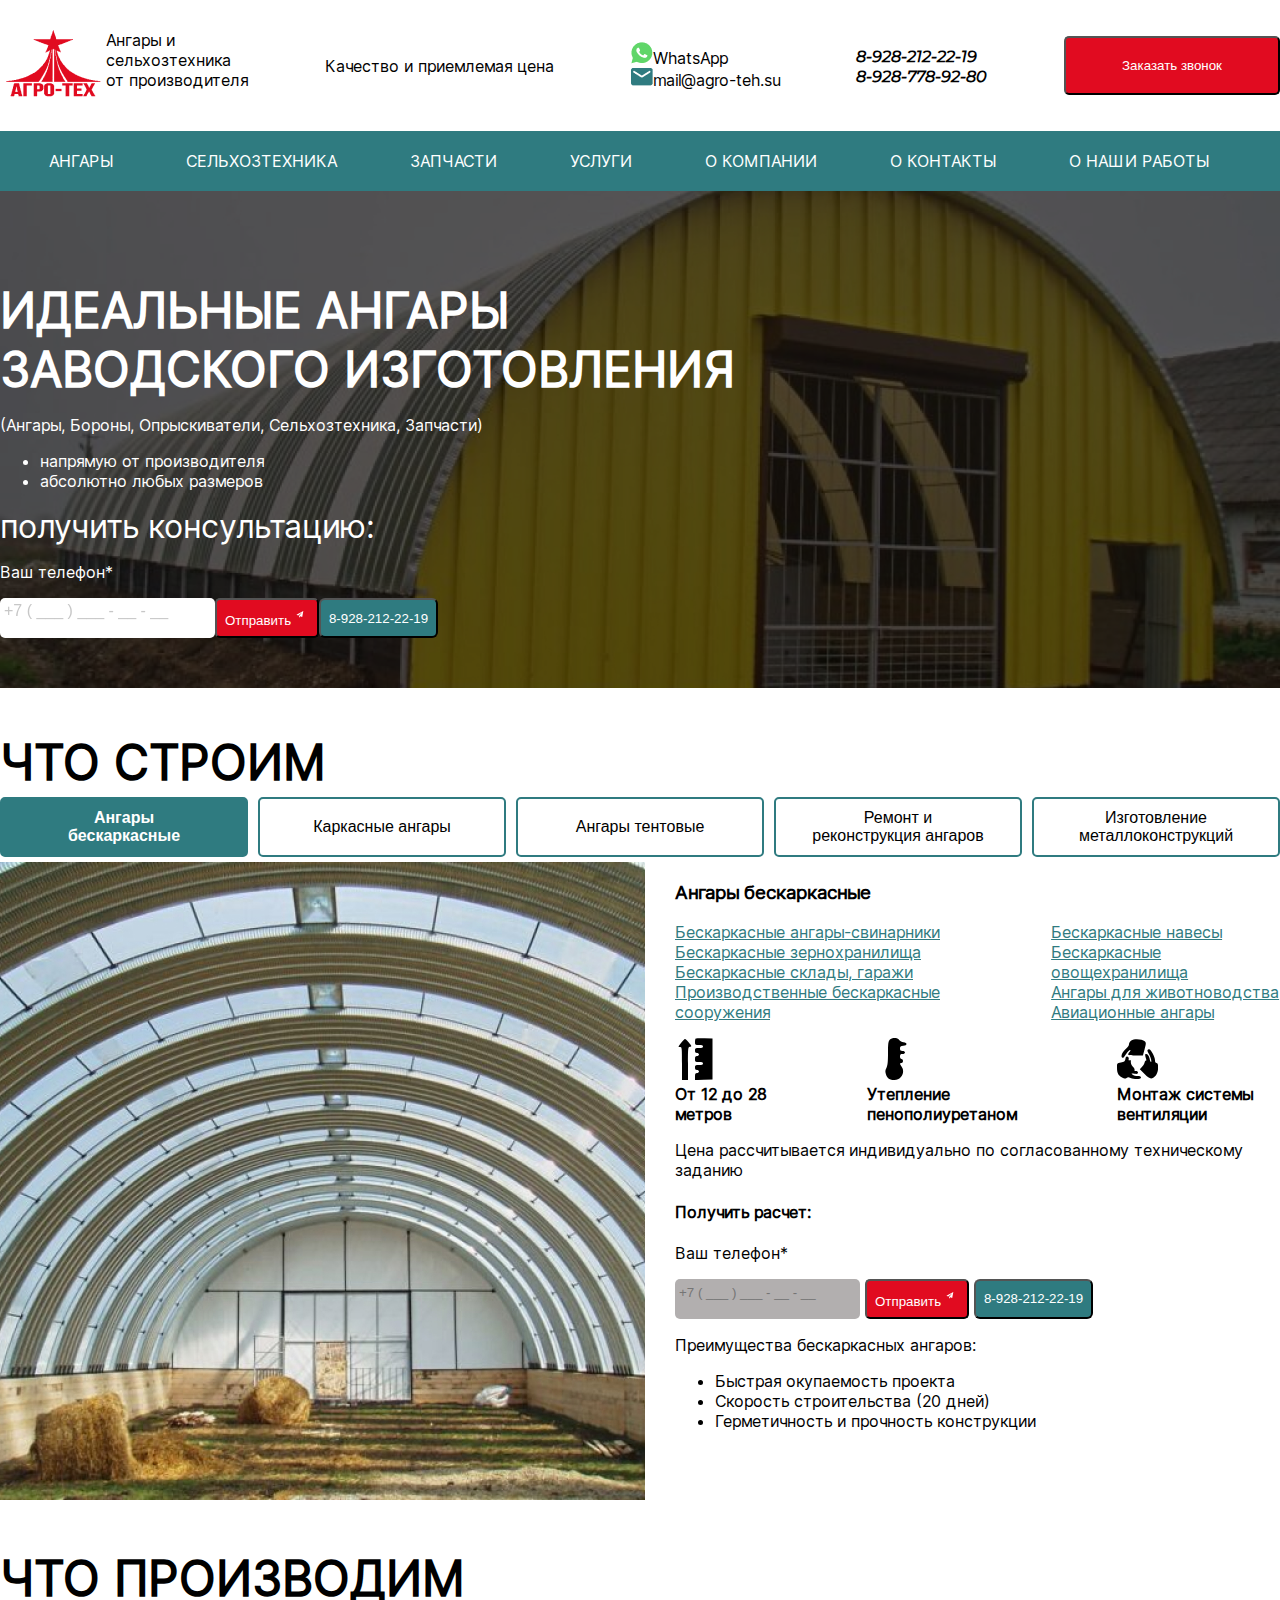
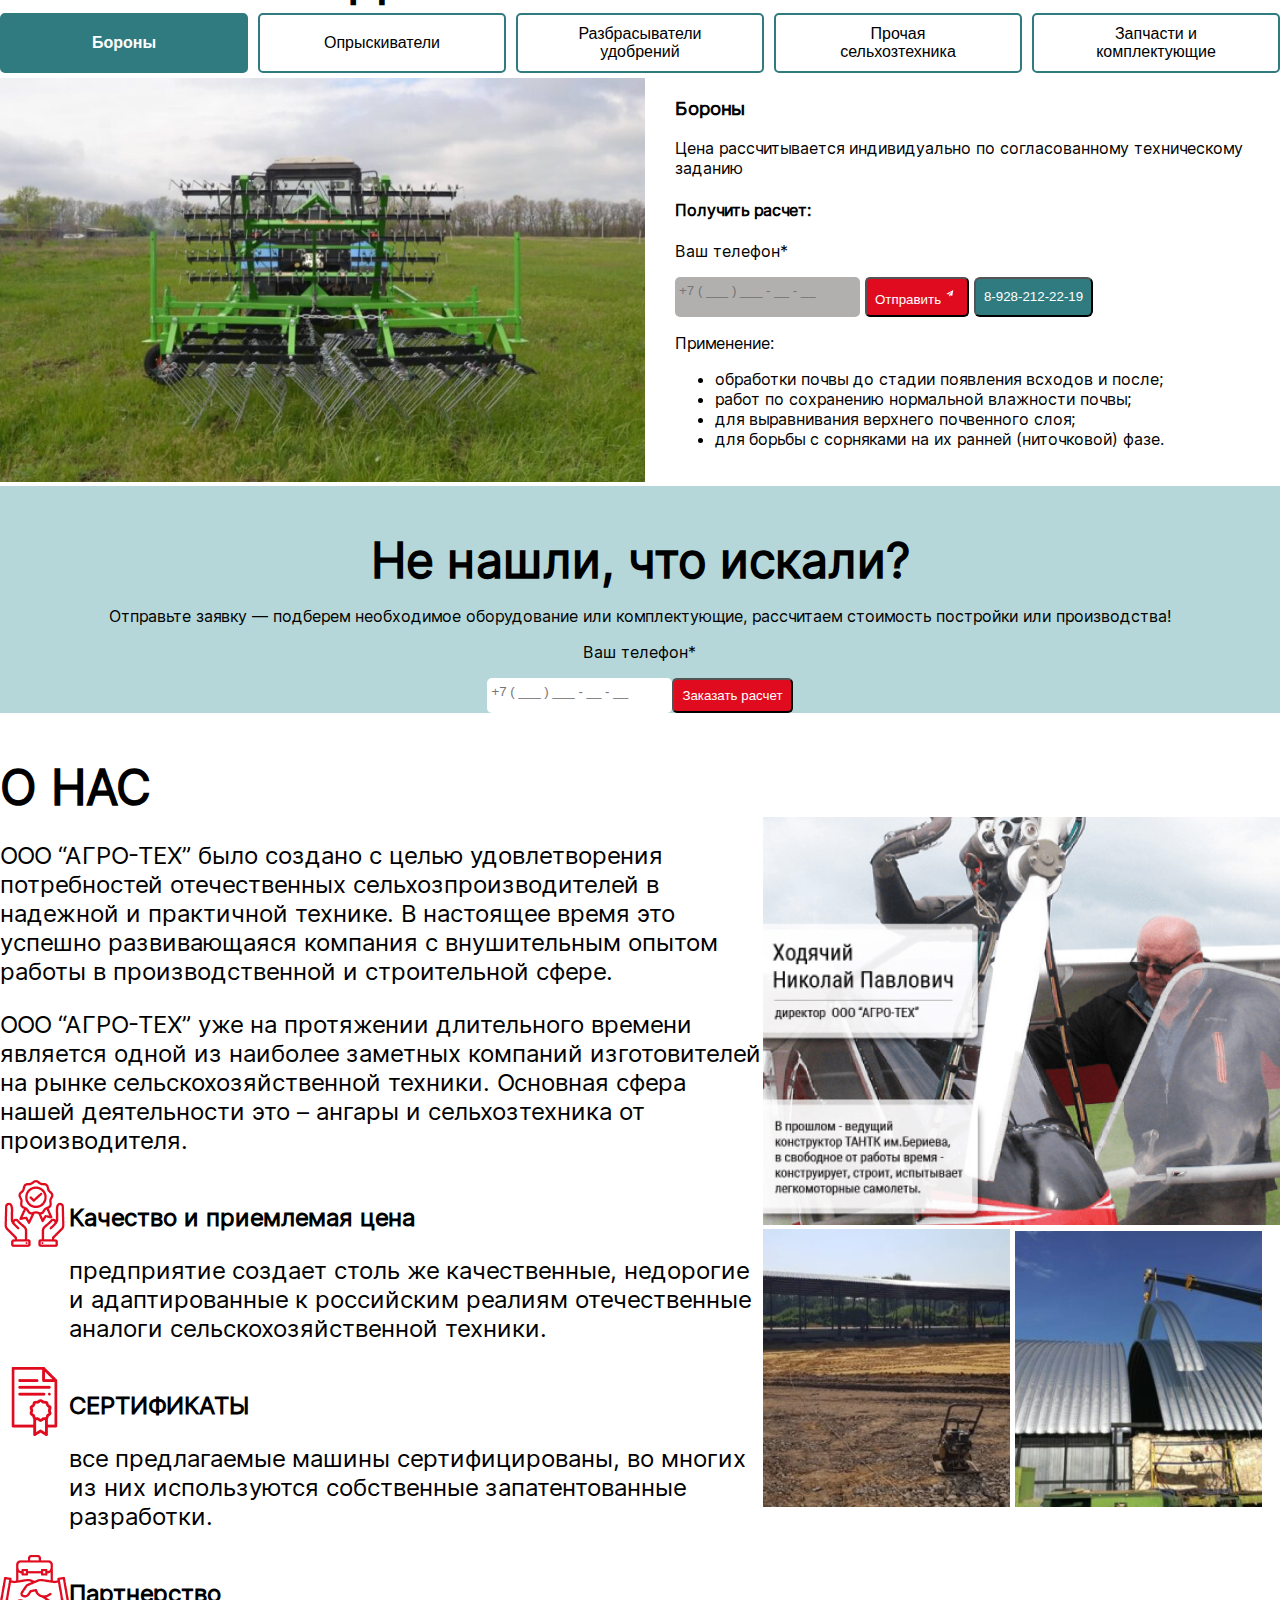
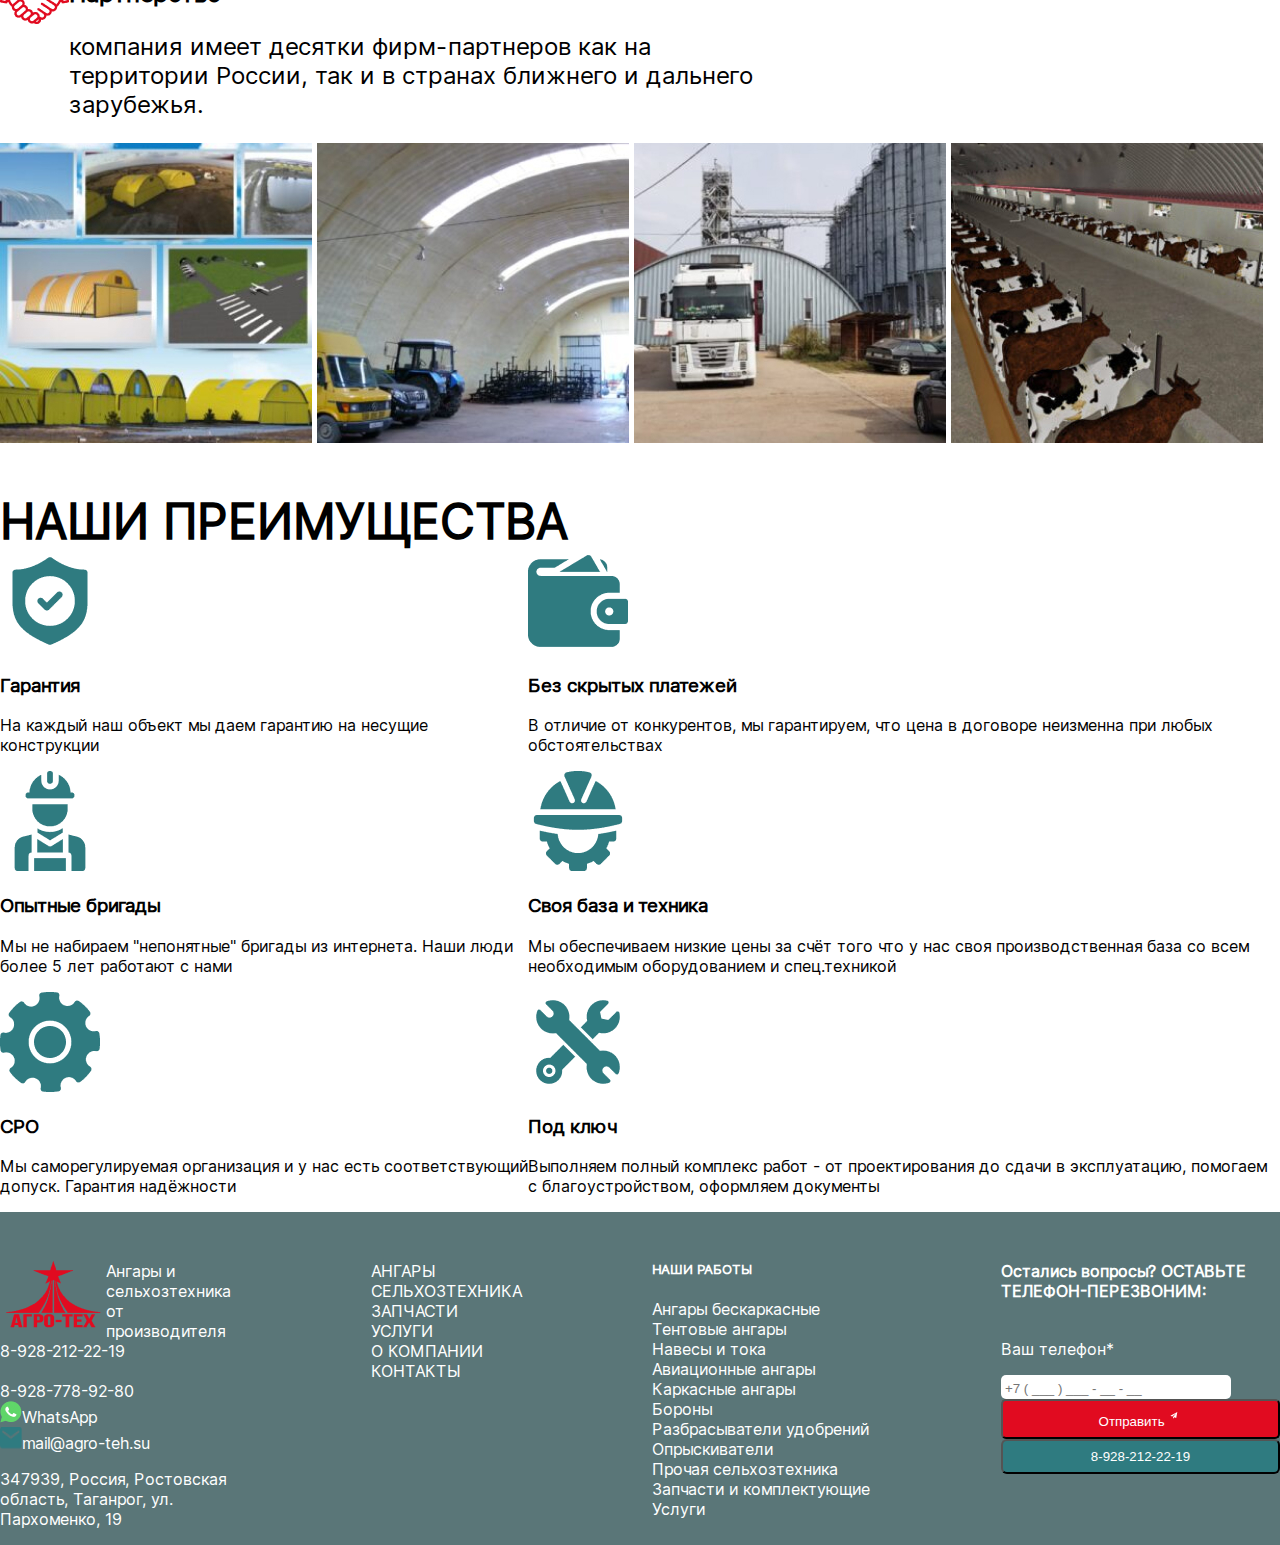
<file: index.html>
<!DOCTYPE html>
<html lang="en">

<head>
    <meta charset="UTF-8">
    <meta http-equiv="X-UA-Compatible" content="IE=edge">
    <meta name="viewport" content="width=device-width, initial-scale=1.0">
    <title>Agricultural_machinery</title>
    <link rel="stylesheet" href="css/agro_tehnika.css">
    <script defer src="./js/mainButton.js"></script>
</head>


<body>
    <header>
        <div class="mobile_menu">
            <button id="nav-menu-open" class="mobile_icon">
                <svg width="33" height="20" viewBox="0 0 33 20" fill="none" xmlns="http://www.w3.org/2000/svg">
                    <rect width="33" height="3.83721" fill="#E10B20" />
                    <rect y="7.67383" width="33" height="3.83721" fill="#E10B20" />
                    <rect y="15.3496" width="33" height="3.83721" fill="#E10B20" />
                </svg>
            </button>
            <div class="header_log_head">
                <div><a href="#"><img width="106" height="67" src="./img/heder-futer-img/logo.png" alt="logo"></div>
                <div>Ангары
                    и<br>сельхозтехника<br>от производителя</a>
                </div>
            </div>

            <div class="row_mobile">
                <div class="main_mobile vision">
                        <div class="mobile_header_log">
                            <button class="mobile_icon_close">
                                <svg width="23" height="13" viewBox="0 0 23 23" fill="none" xmlns="http://www.w3.org/2000/svg">
                                    <rect x="2.68701" width="27.3715" height="3.8" transform="rotate(45 2.68701 0)"
                                        fill="#E10B20" />
                                    <rect x="0.831299" y="19.5566" width="27.3715" height="3.8"
                                        transform="rotate(-45 0.831299 19.5566)" fill="#E10B20" />
                                </svg>
                            </button>
                            <div><a href="#">Качество и приемлемая цена</a></div>
                            <div class="phone_header"><a href=”tel:+7-928-212-22-19>8-928-212-22-19</a><br>
                                <a href=”tel:+7-928-778-92-80>8-928-778-92-80</a>
                            </div>
                            <div><a href="#"><img width="22" height="22" src="./img/heder-futer-img/logos_whatsapp-icon.png"
                                        alt="logo_whatsapp">WhatsApp</a><br>
                                <a href="#"><img width="22" height="18" src="./img/heder-futer-img/logo_mesage.png"
                                        alt="logo_mesage">mail@agro-teh.su</a>
                            </div>
            
                            <div><button class="send_main">Заказать звонок</button></div>
                        </div>
                </div>
            </div>

        </div>
        <div class="contener">
            <div class="header_log">
                <div class="header_log_head">
                    <div class="hover_efect"><a href="#"><img width="106" height="67" src="./img/heder-futer-img/logo.png" alt="logo"></div>
                    <div class="hover_efect">Ангары
                        и<br>сельхозтехника<br>от производителя</a>
                    </div>
                </div>
                <div class="hover_efect"><a href="#">Качество и приемлемая цена</a></div>
                <div class="hover_efect"><a href="#"><img width="22" height="22" src="./img/heder-futer-img/logos_whatsapp-icon.png"
                            alt="logo_whatsapp">WhatsApp</a><br>
                    <a href="#"><img width="22" height="18" src="./img/heder-futer-img/logo_mesage.png"
                            alt="logo_mesage">mail@agro-teh.su</a>
                </div>
                <div class="phone_header hover_efect"><a href=”tel:+7-928-212-22-19  >8-928-212-22-19</a><br>
                    <a href=”tel:+7-928-778-92-80>8-928-778-92-80</a>
                </div>
                <div class="hover_efect" ><button>Заказать звонок</button></div>
            </div>
        </div>
        <nav>
            <div class="header_nav">
                <div class="contener">
                    <ul>
                        <li class="hover_efect"><a href="#">АНГАРЫ</a></li>
                        <li class="hover_efect"><a href="./tehnika.html">СЕЛЬХОЗТЕХНИКА</a></li>
                        <li class="hover_efect"><a href="#">ЗАПЧАСТИ</a></li>
                        <li class="hover_efect"><a href="#">УСЛУГИ</a></li>
                        <li class="hover_efect"><a href="#">О КОМПАНИИ</a></li>
                        <li class="hover_efect"><a href="#">О КОНТАКТЫ</a></li>
                        <li class="hover_efect"><a href="#">О НАШИ РАБОТЫ</a></li>
                    </ul>
                </div>
            </div>
        </nav>
    </header>
    <main>
        <aside>
            <div class="img_background"></div>
            <div class="head_aside">
                <div class="contener">
                    <h1>ИДЕАЛЬНЫЕ АНГАРЫ <br>ЗАВОДСКОГО ИЗГОТОВЛЕНИЯ</h1>
                    <p>
                        (Ангары, Бороны, Опрыскиватели, Сельхозтехника, Запчасти)
                    </p>
                    <ul>
                        <li>напрямую от производителя</li>
                        <li>абсолютно любых размеров</li>
                    </ul>
                    <div class="consultation">
                        получить консультацию:
                    </div>
                    <p>Ваш телефон*</p>
                    <div class="img_background_number">
                        <div class="number_entry"><input type="tel" name="tel" class="phone" placeholder="+7 ( ___ ) ___ - __ - __">
                        </div>
                        <button class="send_main">Отправить<svg width="17.8" height="17" viewBox="0 0 44 44"
                                fill="none">
                                <g filter="url(#filter0_d_45_26)">
                                    <path
                                        d="M13 17.6321L17.5145 19.6312L27.98 11.2713L19.7718 20.7216V25.0833L22.8499 21.6303L27.98 23.4477L30.8529 8L13 17.6321Z"
                                        fill="white" />
                                </g>
                            </svg></button>
                        <button class="phone_main"><a href=”tel:+7-928-212-22-19>8-928-212-22-19</a></button>
                    </div>
                    <div>

                    </div>
                </div>
            </div>
        </aside>
        <div class="contener">
            <div class="tabbar">
                <h2>ЧТО СТРОИМ</h2>
                <div class="button_controls">
                    <button data-tab="frameless" class="button_main_color">Ангары <br>бескаркасные</button>
                    <button data-tab="frame">Каркасные ангары</button>
                    <button data-tab="awning">Ангары тентовые</button>
                    <button data-tab="repair">Ремонт и <br>реконструкция ангаров</button>
                    <button data-tab="manufacturing">Изготовление металлоконструкций</button>
                </div>
                <section id="frameless" class="tabor_class visible">
                    <div class="img_desktop">
                        <img width="645" height="638" src="./img/home-img/angar-svinarnik-2.jpg" alt="angar-svinarnik">
                    </div>
                    <div>
                        <h3>Ангары бескаркасные</h3>
                        <ul class="list_two_colomn list_colomn_left">
                            <li>
                                <ul class="list_colomn_left">
                                    <li><a href="#">Бескаркасные ангары-свинарники</a></li>
                                    <li><a href="#">Бескаркасные зернохранилища</a></li>
                                    <li><a href="#">Бескаркасные склады, гаражи</a></li>
                                    <li><a href="#">Производственные бескаркасные сооружения</a></li>
                                </ul>
                            </li>
                            <li>
                                <ul>
                                    <li><a href="#">Бескаркасные навесы</a></li>
                                    <li><a href="#">Бескаркасные овощехранилища</a></li>
                                    <li><a href="#">Ангары для животноводства</a></li>
                                    <li><a href="#">Авиационные ангары</a></li>
                                </ul>
                            </li>
                        </ul>
                        <div class="img_mobile">
                            <img width="645" height="638" src="./img/home-img/angar-svinarnik-2.jpg"
                                alt="angar-svinarnik">
                        </div>
                        <div class="colomn_gorizont">
                            <div><div><img width="41" height="42" src="./img/home-img/height.svg"></div><div>От 12 до 28<br> метров
                            </div></div>
                            <div><div><img width="42" height="42" src="./img/home-img/termometr.svg"></div><div>Утепление
                                <br>пенополиуретаном
                            </div></div>
                            <div><div><img width="41" height="42" src="./img/home-img/fan.svg"></div><div>Монтаж системы <br>вентиляции
                            </div></div>
                        </div>
                        <p>Цена рассчитывается индивидуально по согласованному техническому заданию</p>
                        <div>
                            <h4>Получить расчет:</h4>
                            <p>Ваш телефон*</p>
                            <div class="tabar_connection">
                                <div class="number_entry"><input type="tel" name="tel"
                                        placeholder="+7 ( ___ ) ___ - __ - __">
                                </div>
                                <button class="send_main">Отправить<svg width="17.8" height="17" viewBox="0 0 44 44"
                                        fill="none">
                                        <g filter="url(#filter0_d_45_26)">
                                            <path
                                                d="M13 17.6321L17.5145 19.6312L27.98 11.2713L19.7718 20.7216V25.0833L22.8499 21.6303L27.98 23.4477L30.8529 8L13 17.6321Z"
                                                fill="white" />
                                        </g>
                                    </svg></button>
                                <button class="phone_main"><a href=”tel:+7-928-212-22-19>8-928-212-22-19</a></button>
                            </div>
                        </div>
                        <p>Преимущества бескаркасных ангаров:</p>
                        <ul>
                            <li>Быстрая окупаемость проекта</li>
                            <li>Скорость строительства (20 дней)</li>
                            <li>Герметичность и прочность конструкции</li>
                        </ul>
                    </div>
                </section>
                <section id="frame" class="tabor_class">
                    <div class="img_desktop">
                        <img width="645" height="682" src="./img/main-img/frame.jpg" alt="angar-frame">
                    </div>
                    <div>
                        <h3>Каркасные ангары</h3>
                        <ul class="list_two_colomn list_colomn_left">
                            <li>
                                <ul class="list_colomn_left">
                                    <li><a href="#">Каркасные ангары</a></li>
                                    <li><a href="#">Тока, каркасные навесы</a></li>
                                    <li><a href="#">Прямостенные ангары</a></li>
                                </ul>
                            </li>
                            <li>
                                <ul>
                                    <li><a href="#">Автомойки и автосервисы</a></li>
                                    <li><a href="#">Магазины</a></li>
                                    <li><a href="#">Навесы</a></li>
                                </ul>
                            </li>
                        </ul>
                        <div class="img_mobile">
                            <img width="645" height="682" src="./img/main-img/frame.jpg" alt="angar-frame">
                        </div>
                        <div class="colomn_gorizont">
                            <div><div><img width="41" height="42" src="./img/home-img/height.svg"></div><div>От 12 до 28<br> метров</div>
                            </div>
                            <div><div><img width="42" height="42" src="./img/main-img/sewage.svg"></div><div>Монтаж системы<br>
                                водоотлива<br>
                                (опционально)</div>
                            </div>
                            <div><div><img width="41" height="42" src="./img/main-img/drain.svg"></div><div>Зашивка боковых <br>стен
                                (опционально)</div>
                            </div>
                        </div>
                        <p>Цена рассчитывается индивидуально по согласованному техническому заданию</p>
                        <div>
                            <h4>Получить расчет:</h4>
                            <p>Ваш телефон*</p>
                            <div class="tabar_connection">
                                <div class="number_entry"><input type="tel" name="tel"
                                        placeholder="+7 ( ___ ) ___ - __ - __">
                                </div>
                                <button class="send_main">Отправить<svg width="17.8" height="17" viewBox="0 0 44 44"
                                        fill="none">
                                        <g filter="url(#filter0_d_45_26)">
                                            <path
                                                d="M13 17.6321L17.5145 19.6312L27.98 11.2713L19.7718 20.7216V25.0833L22.8499 21.6303L27.98 23.4477L30.8529 8L13 17.6321Z"
                                                fill="white" />
                                        </g>
                                    </svg></button>
                                <button class="phone_main"><a href=”tel:+7-928-212-22-19>8-928-212-22-19</a></button>
                            </div>
                        </div>
                        <p>Каркасные навесы:</p>
                        <ol>
                            <li>Скорость строительства (от 25 дней)</li>
                            <li>Заказчик может выбрать цвет зашивки стен</li>
                            <li>Возможность утепления закрытого сооружения</li>
                            <li>Удобство загрузки и выгрузки продукции за счёт широких <br>проездов</li>
                            <li>Возможность выбора профиля зашивки кровли и боковых <br>стен в зависимости от назначения
                            </li>
                        </ol>
                    </div>
                </section>
                <section id="awning" class="tabor_class">
                    <div class="img_desktop">
                        <img width="645" height="551" src="./img/main-img/awning.jpg" alt="angar-awning">
                    </div>
                    <div>
                        <h3>Тентовые ангары</h3>
                        <div class="img_mobile">
                            <img width="645" height="551" src="./img/main-img/awning.jpg" alt="angar-awning">
                        </div>
                        <div class="colomn_gorizont">
                            <div><img width="41" height="42" src="./img/home-img/height.svg">От 12 до 14<br> метров
                            </div>
                        </div>
                        <p>Цена рассчитывается индивидуально по согласованному техническому заданию</p>
                        <div>
                            <h4>Получить расчет:</h4>
                            <p>Ваш телефон*</p>
                            <div class="tabar_connection">
                                <div class="number_entry"><input type="tel" name="tel"
                                        placeholder="+7 ( ___ ) ___ - __ - __">
                                </div>
                                <button class="send_main">Отправить<svg width="17.8" height="17" viewBox="0 0 44 44"
                                        fill="none">
                                        <g filter="url(#filter0_d_45_26)">
                                            <path
                                                d="M13 17.6321L17.5145 19.6312L27.98 11.2713L19.7718 20.7216V25.0833L22.8499 21.6303L27.98 23.4477L30.8529 8L13 17.6321Z"
                                                fill="white" />
                                        </g>
                                    </svg></button>
                                <button class="phone_main"><a href=”tel:+7-928-212-22-19>8-928-212-22-19</a></button>
                            </div>
                        </div>
                        <p>Тентовые ангары – наиболее оптимальный вариант <br>строительства, если:</p>
                        <ul>
                            <li>Вам нужно выставочное помещение;</li>
                            <li>Вам нужна временная и мобильная постройка;</li>
                            <li>У Вас ограниченный бюджет и поджимают сроки;</li>
                            <li>Нужна постройка на охраняемой территории.</li>
                            <li>Материал тента максимально устойчив к воздействиям <br>окружающей среды, в т.ч.,
                                солнечного
                                излучения, морозов, <br>сильных ветров и осадков.</li>
                        </ul>
                    </div>
                </section>
                <section id="repair" class="tabor_class">
                    <div class="img_desktop">
                        <img width="645" height="496" src="./img/main-img/uslugi.jpg" alt="photo uslugi">
                    </div>
                    <div>
                        <h3>Изготовление металлоконструкций</h3>
                        <div class="img_mobile">
                            <img width="645" height="496" src="./img/main-img/uslugi.jpg" alt="photo uslugi">
                        </div>
                        <p>Цена рассчитывается индивидуально по согласованному техническому заданию</p>
                        <div>
                            <h4>Получить расчет:</h4>
                            <p>Ваш телефон*</p>
                            <div class="tabar_connection">
                                <div class="number_entry"><input type="tel" name="tel"
                                        placeholder="+7 ( ___ ) ___ - __ - __">
                                </div>
                                <button class="send_main">Отправить<svg width="17.8" height="17" viewBox="0 0 44 44"
                                        fill="none">
                                        <g filter="url(#filter0_d_45_26)">
                                            <path
                                                d="M13 17.6321L17.5145 19.6312L27.98 11.2713L19.7718 20.7216V25.0833L22.8499 21.6303L27.98 23.4477L30.8529 8L13 17.6321Z"
                                                fill="white" />
                                        </g>
                                    </svg></button>
                                <button class="phone_main"><a href=”tel:+7-928-212-22-19>8-928-212-22-19</a></button>
                            </div>
                        </div>
                        <p>Широкий спектр производственных услуг по <br>изготовлению деталей:</p>
                        <ul>
                            <li>гибка листового металла;</li>
                            <li>порошковая покраска в любой цвет;</li>
                            <li>раскрой листового металла;</li>
                            <li>слесарные, сборочные и сварочные работы;</li>
                            <li>токарные работы по чертежам.</li>
                        </ul>
                    </div>
                </section>
                <section id="manufacturing" class="tabor_class">
                    <div class="img_desktop">
                        <img width="645" height="610" src="./img/main-img/angar-remont.jpg" alt="remont angarov">
                    </div>
                    <div>
                        <h3>Ангары бескаркасные</h3>
                        <div class="img_mobile">
                            <img width="645" height="610" src="./img/main-img/angar-remont.jpg" alt="remont angarov">
                        </div>
                        <div class="colomn_gorizont">
                            <div><img width="41" height="42" src="./img/home-img/height.svg">От 12 до 28<br> метров
                            </div>
                            <div><img width="42" height="42" src="./img/home-img/termometr.svg">Утепление
                                <br>пенополиуретаном
                            </div>
                            <div><img width="41" height="42" src="./img/home-img/fan.svg">Монтаж системы
                                <br>вентиляции
                            </div>
                        </div>
                        <p>Цена рассчитывается индивидуально по согласованному техническому заданию</p>
                        <div>
                            <h4>Получить расчет:</h4>
                            <p>Ваш телефон*</p>
                            <div class="tabar_connection">
                                <div class="number_entry"><input type="tel" name="tel"
                                        placeholder="+7 ( ___ ) ___ - __ - __">
                                </div>
                                <button class="send_main">Отправить<svg width="17.8" height="17" viewBox="0 0 44 44"
                                        fill="none">
                                        <g filter="url(#filter0_d_45_26)">
                                            <path
                                                d="M13 17.6321L17.5145 19.6312L27.98 11.2713L19.7718 20.7216V25.0833L22.8499 21.6303L27.98 23.4477L30.8529 8L13 17.6321Z"
                                                fill="white" />
                                        </g>
                                    </svg></button>
                                <button class="phone_main"><a href=”tel:+7-928-212-22-19>8-928-212-22-19</a></button>
                            </div>
                        </div>
                        <p>В зависимости от назначения сооружения, могут быть выполнены следующие виды работ:</p>
                        <ul>
                            <li>Установка естественного освещения.</li>
                            <li>Монтаж естественной системы вентиляции.</li>
                            <li>Монтаж приточной и принудительной систем вентиляции.</li>
                            <li>Утепление сооружения.</li>
                            <li>Какие-либо другие виды работ, требуемые Заказчиком.</li>
                        </ul>
                    </div>
                </section>
            </div>
        </div>
        <div class="contener">
            <div class="tabbar">
                <h2>ЧТО ПРОИЗВОДИМ</h2>
                <div class="button_controls">
                    <button data-tab="harrows" class="button_main_color">Бороны</button>
                    <button data-tab="sprayers">Опрыскиватели</button>
                    <button data-tab="spreader">Разбрасыватели<br>удобрений</button>
                    <button data-tab="ocher">Прочая<br>сельхозтехника</button>
                    <button data-tab="spare_parts">Запчасти и<br>комплектующие</button>
                </div>
                <section id="harrows" class="tabor_class visible">
                    <div class="img_desktop">
                        <img width="645" height="404" src="./img/home-img/borona-1.jpg" alt="borona">
                    </div>
                    <div>
                        <h3>Бороны</h3>
                        <div class="img_mobile">
                            <img width="645" height="404" src="./img/home-img/borona-1.jpg" alt="borona">
                        </div>
                        <p>Цена рассчитывается индивидуально по согласованному техническому заданию</p>
                        <div>
                            <h4>Получить расчет:</h4>
                            <p>Ваш телефон*</p>
                            <div class="tabar_connection">
                                <div class="number_entry"><input type="tel" name="tel"
                                        placeholder="+7 ( ___ ) ___ - __ - __">
                                </div>
                                <button class="send_main">Отправить<svg width="17.8" height="17" viewBox="0 0 44 44"
                                        fill="none">
                                        <g filter="url(#filter0_d_45_26)">
                                            <path
                                                d="M13 17.6321L17.5145 19.6312L27.98 11.2713L19.7718 20.7216V25.0833L22.8499 21.6303L27.98 23.4477L30.8529 8L13 17.6321Z"
                                                fill="white" />
                                        </g>
                                    </svg></button>
                                <button class="phone_main"><a href=”tel:+7-928-212-22-19>8-928-212-22-19</a></button>
                            </div>
                        </div>
                        <p>Применение:</p>
                        <ul>
                            <li>обработки почвы до стадии появления всходов и после;</li>
                            <li>работ по сохранению нормальной влажности почвы;</li>
                            <li>для выравнивания верхнего почвенного слоя;</li>
                            <li>для борьбы с сорняками на их ранней (ниточковой) фазе.</li>
                        </ul>
                    </div>
                </section>
                <section id="sprayers" class="tabor_class">
                    <div class="img_desktop">
                        <img width="645" height="496" src="./img/main-img/mvu-500.jpg" alt="photo mvu-500">
                    </div>
                    <div>
                        <h3>Опрыскиватели</h3>
                        <div class="img_mobile">
                            <img width="645" height="496" src="./img/main-img/mvu-500.jpg" alt="photo mvu-500">
                        </div>
                        <p>Цена рассчитывается индивидуально по согласованному техническому заданию</p>
                        <div>
                            <h4>Получить расчет:</h4>
                            <p>Ваш телефон*</p>
                            <div class="tabar_connection">
                                <div class="number_entry"><input type="tel" name="tel"
                                        placeholder="+7 ( ___ ) ___ - __ - __">
                                </div>
                                <button class="send_main">Отправить<svg width="17.8" height="17" viewBox="0 0 44 44"
                                        fill="none">
                                        <g filter="url(#filter0_d_45_26)">
                                            <path
                                                d="M13 17.6321L17.5145 19.6312L27.98 11.2713L19.7718 20.7216V25.0833L22.8499 21.6303L27.98 23.4477L30.8529 8L13 17.6321Z"
                                                fill="white" />
                                        </g>
                                    </svg></button>
                                <button class="phone_main"><a href=”tel:+7-928-212-22-19>8-928-212-22-19</a></button>
                            </div>
                        </div>
                        <p>Надежность и долговечность:</p>
                        <ul>
                            <li>в основе машины – прочная и надежная сварная рамная конструкция;</li>
                            <li>на бункер и раму нанесено химически стойкое полимерное покрытие;</li>
                            <li>все крепежные элементы, отбойный короб, рабочие тарелки и лопатки сделаны из нержавеющей
                                стали.</li>
                        </ul>
                    </div>
                </section>
                <section id="spreader" class="tabor_class">
                    <div class="img_desktop">
                        <img width="645" height="496" src="./img/main-img/mvu-1100.jpg" alt="photo mvu-1100">
                    </div>
                    <div>
                        <h3>Разбрасыватели удобрений</h3>
                        <div class="img_mobile">
                            <img width="645" height="496" src="./img/main-img/mvu-1100.jpg" alt="photo mvu-1100">
                        </div>
                        <p>Цена рассчитывается индивидуально по согласованному техническому заданию</p>
                        <div>
                            <h4>Получить расчет:</h4>
                            <p>Ваш телефон*</p>
                            <div class="tabar_connection">
                                <div class="number_entry"><input type="tel" name="tel"
                                        placeholder="+7 ( ___ ) ___ - __ - __">
                                </div>
                                <button class="send_main">Отправить<svg width="17.8" height="17" viewBox="0 0 44 44"
                                        fill="none">
                                        <g filter="url(#filter0_d_45_26)">
                                            <path
                                                d="M13 17.6321L17.5145 19.6312L27.98 11.2713L19.7718 20.7216V25.0833L22.8499 21.6303L27.98 23.4477L30.8529 8L13 17.6321Z"
                                                fill="white" />
                                        </g>
                                    </svg></button>
                                <button class="phone_main"><a href=”tel:+7-928-212-22-19>8-928-212-22-19</a></button>
                            </div>
                        </div>
                        <p>Функциональность и удобство эксплуатации:</p>
                        <ul>
                            <li>удобная подача разбрасываемого материала и низкая высота загрузки;</li>
                            <li>доступная и простая система для регулирования расхода гранул;</li>
                            <li>Ещё одной важной функцией МВУ является посев семян трав и зерновых. Для этого такое
                                оборудование и используется на мелкоконтурных полях.</li>
                        </ul>
                    </div>
                </section>
                <section id="ocher" class="tabor_class">
                    <div class="img_desktop">
                        <img width="645" height="496" src="./img/main-img/vsn-3.jpg" alt="photo vsn-3">
                    </div>
                    <div>
                        <h3>Прочая сельхозтехника</h3>
                        <div class="img_mobile">
                            <img width="645" height="496" src="./img/main-img/vsn-3.jpg" alt="photo vsn-3">
                        </div>
                        <p>Цена рассчитывается индивидуально по согласованному техническому заданию</p>
                        <div>
                            <h4>Получить расчет:</h4>
                            <p>Ваш телефон*</p>
                            <div class="tabar_connection">
                                <div class="number_entry"><input type="tel" name="tel"
                                        placeholder="+7 ( ___ ) ___ - __ - __">
                                </div>
                                <button class="send_main">Отправить<svg width="17.8" height="17" viewBox="0 0 44 44"
                                        fill="none">
                                        <g filter="url(#filter0_d_45_26)">
                                            <path
                                                d="M13 17.6321L17.5145 19.6312L27.98 11.2713L19.7718 20.7216V25.0833L22.8499 21.6303L27.98 23.4477L30.8529 8L13 17.6321Z"
                                                fill="white" />
                                        </g>
                                    </svg></button>
                                <button class="phone_main"><a href=”tel:+7-928-212-22-19>8-928-212-22-19</a></button>
                            </div>
                        </div>
                        <p>Продукция компании эргономична и современна:</p>
                        <ul>
                            <li>гибка листового металла;</li>
                            <li>порошковая покраска в любой цвет;</li>
                            <li>раскрой листового металла;</li>
                            <li>слесарные, сборочные и сварочные работы;</li>
                            <li>токарные работы по чертежам.</li>
                            <li>процесс подготовки её к работе занимает минимум времени и не требует специальных
                                навыков;</li>
                            <li>вся продукция компании выверена отечественными ГОСТами, отвечает мировым стандартам
                                качества и действующим нормативам ГНУ ВИЗР.</li>
                        </ul>
                    </div>
                </section>
                <section id="spare_parts" class="tabor_class">
                    <div class="img_desktop">
                        <img width="645" height="496" src="./img/main-img/korpus-raspylitelya.jpg" alt="photo uslugi">
                    </div>
                    <div>
                        <h3>Запчасти и комплектующие</h3>
                        <div class="img_mobile">
                            <img width="645" height="496" src="./img/main-img/korpus-raspylitelya.jpg"
                                alt="photo uslugi">
                        </div>
                        <p>Цена рассчитывается индивидуально по согласованному техническому заданию</p>
                        <div>
                            <h4>Получить расчет:</h4>
                            <p>Ваш телефон*</p>
                            <div>
                                <div class="number_entry"><input type="tel" name="tel"
                                        placeholder="+7 ( ___ ) ___ - __ - __"></div>
                                <button class="send_main">Отправить<svg width="17.8" height="17" viewBox="0 0 44 44"
                                        fill="none">
                                        <g filter="url(#filter0_d_45_26)">
                                            <path
                                                d="M13 17.6321L17.5145 19.6312L27.98 11.2713L19.7718 20.7216V25.0833L22.8499 21.6303L27.98 23.4477L30.8529 8L13 17.6321Z"
                                                fill="white" />
                                        </g>
                                    </svg></button>
                                <button class="phone_main"><a href=”tel:+7-928-212-22-19>8-928-212-22-19</a></button>
                            </div>
                        </div>
                        <p>У нас Вы можете найти запчасти и комплектующие на сельхозтехнику:</p>
                        <ul>оты;</li>
                            <li>разбрасыватели удобрений, </li>
                            <li>штанговые (полевые) и вентиляторные (садовые) опрыскиватели, </li>
                            <li>бороны кольчатые и пружинные и многое другое.</li>
                        </ul>
                    </div>
                </section>
            </div>
        </div>
        <div class="block_color">
            <div class="contener">
                <h2>Не нашли, что искали?</h2>
                <p>Отправьте заявку — подберем необходимое оборудование или комплектующие, рассчитаем стоимость
                    постройки
                    или производства!</p>
                <p>Ваш телефон*</p>
                <div class="button_order">
                    <div class="number_entry"><input type="tel" name="tel" placeholder="+7 ( ___ ) ___ - __ - __">
                    </div>
                    <button class="send_main">Заказать расчет</button>
                </div>
            </div>
        </div>
        <div class="contener">
            <div>
                <h2>О НАС</h2>

                <div class="about_us">
                    <div>
                        <p>ООО “АГРО-ТЕХ” было создано с целью удовлетворения потребностей отечественных
                            сельхозпроизводителей
                            в надежной и практичной технике. В настоящее время это успешно развивающаяся компания с
                            внушительным
                            опытом работы в производственной и строительной сфере.
                        </p>
                        <p>ООО “АГРО-ТЕХ” уже на протяжении длительного времени является одной из наиболее заметных
                            компаний
                            изготовителей на рынке сельскохозяйственной техники. Основная сфера нашей деятельности это –
                            ангары
                            и сельхозтехника от производителя.
                        </p>
                        <div class="mobile_photo"><img width="517" height="408" src="./img/home-img/director.jpg" alt="photo director"></div>
                        <div>
                            <div class="img_float_left">
                                <img width="69" height="69" src="./img/home-img/arhievement.png" alt="logo arhievement">
                                <div>
                                    <h3>Качество и приемлемая цена</h3>
                                    <p>предприятие создает столь же качественные, недорогие и адаптированные к
                                        российским реалиям отечественные аналоги сельскохозяйственной техники.</p>
                                </div>
                            </div>
                            <div class="img_float_left">
                                <img width="69" height="69" src="./img/home-img/file.png" alt="logo file">
                                <div>
                                    <h3>СЕРТИФИКАТЫ</h3>
                                    <p>все предлагаемые машины сертифицированы, во многих из них используются
                                        собственные запатентованные разработки.</p>
                                </div>
                            </div>
                            <div class="img_float_left">
                                <img width="69" height="69" src="./img/home-img/cooperation.png" alt="logo cooperation">
                                <div>
                                    <h3>Партнерство</h3>
                                    <p>компания имеет десятки фирм-партнеров как на территории России, так и в странах
                                        ближнего и дальнего зарубежья.</p>
                                </div>
                            </div>
                        </div>
                    </div>
                    <div class="photo_contener">
                        <img width="517" height="408" src="./img/home-img/director.jpg" alt="photo director">
                        <div>
                            <img width="247" height="278" src="./img/home-img/korovnik-1.jpg" alt="photo korovnik">
                            <img width="247" height="276" src="./img/home-img/angar-remont-1.jpg"
                                alt="photo remont angar">
                        </div>
                    </div>
                </div>

                <div class="mobile_photo"><img width="312" height="300" src="./img/home-img/angar-proizvodstv.jpg" alt="photo angar proizvodstvo"></div>
            </div>
        </div>
        <div class="contener">
            <div class="photo_desktop">
                <img width="312" height="300" src="./img/home-img/avia-1.jpg" alt="photo avia angar">
                <img width="312" height="300" src="./img/home-img/angar-garaj-1.jpg" alt="photo angar garaj">
                <img width="312" height="300" src="./img/home-img/angar-proizvodstv.jpg" alt="photo angar proizvodstvo">
                <img width="312" height="300" src="./img/home-img/angar-korovniki-1.jpg" alt="photo angar korovnik">
            </div>
        </div>
        <div class="contener">
            <h2>НАШИ ПРЕИМУЩЕСТВА</h2>
            <div class="advantages">
                <div>
                    <div class="advantages_mobile">
                        <img width="100" height="100" src="./img/home-img/guarantee.png" alt="guarantee">
                        <div>
                            <h3>Гарантия</h3>
                            <p>На каждый наш объект мы даем гарантию на несущие конструкции</p>
                        </div>
                    </div>
                    <div class="advantages_mobile">
                        <img width="100" height="100" src="./img/home-img/worker.png" alt="worker">
                        <div>
                            <h3>Опытные бригады</h3>
                            <p>Мы не набираем "непонятные" бригады из интернета. Наши люди более 5 лет работают с нами
                            </p>
                        </div>
                    </div>
                    <div class="advantages_mobile">
                        <img width="100" height="100" src="./img/home-img/cogwheel-setting.png" alt="cogwheel-setting">
                        <div>
                            <h3>СРО</h3>
                            <p>Мы саморегулируемая организация и у нас есть соответствующий допуск. Гарантия надёжности
                            </p>
                        </div>
                    </div>
                </div>
                <div>
                    <div class="advantages_mobile">
                        <img width="100" height="100" src="./img/home-img/wallet.png" alt="wallet">
                        <div>
                            <h3>Без скрытых платежей</h3>
                            <p>В отличие от конкурентов, мы гарантируем, что цена в договоре неизменна при любых
                                обстоятельствах</p>
                        </div>
                    </div>
                    <div class="advantages_mobile">
                        <img width="100" height="100" src="./img/home-img/engineering.png" alt="engineering">
                        <div>
                            <h3>Своя база и техника</h3>
                            <p>Мы обеспечиваем низкие цены за счёт того что у нас своя производственная база со всем
                                необходимым оборудованием и спец.техникой</p>
                        </div>
                    </div>
                    <div class="advantages_mobile">
                        <img width="100" height="100" src="./img/home-img/mechanics.png" alt="mechanics">
                        <div>
                            <h3>Под ключ</h3>
                            <p>Выполняем полный комплекс работ - от проектирования до сдачи в эксплуатацию, помогаем с
                                благоустройством, оформляем документы</p>
                        </div>
                    </div>
                </div>
            </div>
        </div>
    </main>
    <futer>
        <div class="futer_background">
            <div class="contener">
                <div class="futer_culomn">
                    <div class="futer_efect">
                        <div class="futer_logo">
                            <a><img src="./img/heder-futer-img/logo.png" alt=""></a>
                            <a href="">Ангары и сельхозтехника от производителя</a>
                        </div>
                        <a href=”tel:+7-928-212-22-19>8-928-212-22-19</a><br>
                        <a href=”tel:+7-928-778-92-80>8-928-778-92-80</a>
                        <div class="futer_mailWatsap">
                            <a href="#"> <img width="22" height="22" src="./img/heder-futer-img/logos_whatsapp-icon.png"
                                    alt="logo-whatsapp">WhatsApp</a>
                            <a href="mailto:#"> <img width="22" height="22" src="./img/heder-futer-img/logo_mesage.png"
                                    alt="logo-mesage">mail@agro-teh.su</a>
                        </div>
                        <p>347939, Россия, Ростовская область, Таганрог, ул. Пархоменко, 19</p>
                    </div>
                    <div class="futer_efect">
                        <a href="#">АНГАРЫ</a>
                        <a href="#">СЕЛЬХОЗТЕХНИКА</a>
                        <a href="#">ЗАПЧАСТИ</a>
                        <a href="#">УСЛУГИ</a>
                        <a href="#">О КОМПАНИИ</a>
                        <a href="#">КОНТАКТЫ</a>
                    </div>
                    <div class="futer_efect">
                        <h5><a href="#">НАШИ РАБОТЫ</a></h5>
                        <a href="#">Ангары бескаркасные</a>
                        <a href="#">Тентовые ангары</a>
                        <a href="#">Навесы и тока</a>
                        <a href="#">Авиационные ангары</a>
                        <a href="#">Каркасные ангары </a>
                        <a href="#">Бороны</a>
                        <a href="#">Разбрасыватели удобрений</a>
                        <a href="#">Опрыскиватели </a>
                        <a href="#">Прочая сельхозтехника </a>
                        <a href="#">Запчасти и комплектующие </a>
                        <a href="#">Услуги</a>
                    </div>
                    <div class="futer_questions">
                        <h4>Остались вопросы? ОСТАВЬТЕ ТЕЛЕФОН-ПЕРЕЗВОНИМ:</h4>
                        <p>Ваш телефон*</p>
                        <div class="number_entry"><input type="tel" name="tel" placeholder="+7 ( ___ ) ___ - __ - __">
                        </div>
                        <button class="send_main">Отправить<svg width="17.8" height="17" viewBox="0 0 44 44"
                                fill="none">
                                <g filter="url(#filter0_d_45_26)">
                                    <path
                                        d="M13 17.6321L17.5145 19.6312L27.98 11.2713L19.7718 20.7216V25.0833L22.8499 21.6303L27.98 23.4477L30.8529 8L13 17.6321Z"
                                        fill="white" />
                                </g>
                            </svg></button>
                        <button class="phone_main"><a href=”tel:+7-928-212-22-19>8-928-212-22-19</a></button>
                    </div>
                </div>
                <div class="futer_culomn_mobile">
                    <div>
                        <div class="futer_logo">
                            <a><img src="./img/heder-futer-img/logo.png" alt=""></a>
                            <a href="">Ангары и сельхозтехника от производителя</a>
                        </div>
                        <a href=”tel:+7-928-212-22-19>8-928-212-22-19</a><br>
                        <a href=”tel:+7-928-778-92-80>8-928-778-92-80</a>
                        <div class="futer_mailWatsap">
                            <a href="#"> <img width="22" height="22" src="./img/heder-futer-img/logos_whatsapp-icon.png"
                                    alt="logo-whatsapp">WhatsApp</a>
                            <a href="mailto:#"> <img width="22" height="22" src="./img/heder-futer-img/logo_mesage.png"
                                    alt="logo-mesage">mail@agro-teh.su</a>
                        </div>
                        <p>347939, Россия, Ростовская область, Таганрог, ул. Пархоменко, 19</p>
                    </div>
                    <div>
                        <div>
                            <div class="hover_efect"><a href="#">АНГАРЫ</a></div>
                            <a href="#">СЕЛЬХОЗТЕХНИКА</a>
                            <a href="#">ЗАПЧАСТИ</a>
                            <a href="#">УСЛУГИ</a>
                            <a href="#">О КОМПАНИИ</a>
                            <a href="#">КОНТАКТЫ</a>
                        </div>
                        <div>
                            <h5><a href="#">НАШИ РАБОТЫ</a></h5>
                            <a href="#">Ангары бескаркасные</a>
                            <a href="#">Тентовые ангары</a>
                            <a href="#">Навесы и тока</a>
                            <a href="#">Авиационные ангары</a>
                            <a href="#">Каркасные ангары </a>
                            <a href="#">Бороны</a>
                            <a href="#">Разбрасыватели удобрений</a>
                            <a href="#">Опрыскиватели </a>
                            <a href="#">Прочая сельхозтехника </a>
                            <a href="#">Запчасти и комплектующие </a>
                            <a href="#">Услуги</a>
                        </div>
                    </div>
                    <div class="futer_questions">
                        <h4>Остались вопросы? ОСТАВЬТЕ ТЕЛЕФОН-ПЕРЕЗВОНИМ:</h4>
                        <p>Ваш телефон*</p>
                        <div class="number_entry"><input type="tel" name="tel" placeholder="+7 ( ___ ) ___ - __ - __">
                        </div>
                        <button class="send_main">Отправить<svg width="17.8" height="17" viewBox="0 0 44 44"
                                fill="none">
                                <g filter="url(#filter0_d_45_26)">
                                    <path
                                        d="M13 17.6321L17.5145 19.6312L27.98 11.2713L19.7718 20.7216V25.0833L22.8499 21.6303L27.98 23.4477L30.8529 8L13 17.6321Z"
                                        fill="white" />
                                </g>
                            </svg></button>
                        <button class="phone_main"><a href=”tel:+7-928-212-22-19>8-928-212-22-19</a></button>
                    </div>
                </div>
            </div>
            <div></div>
        </div>

    </futer>
</body>

</html>
</file>
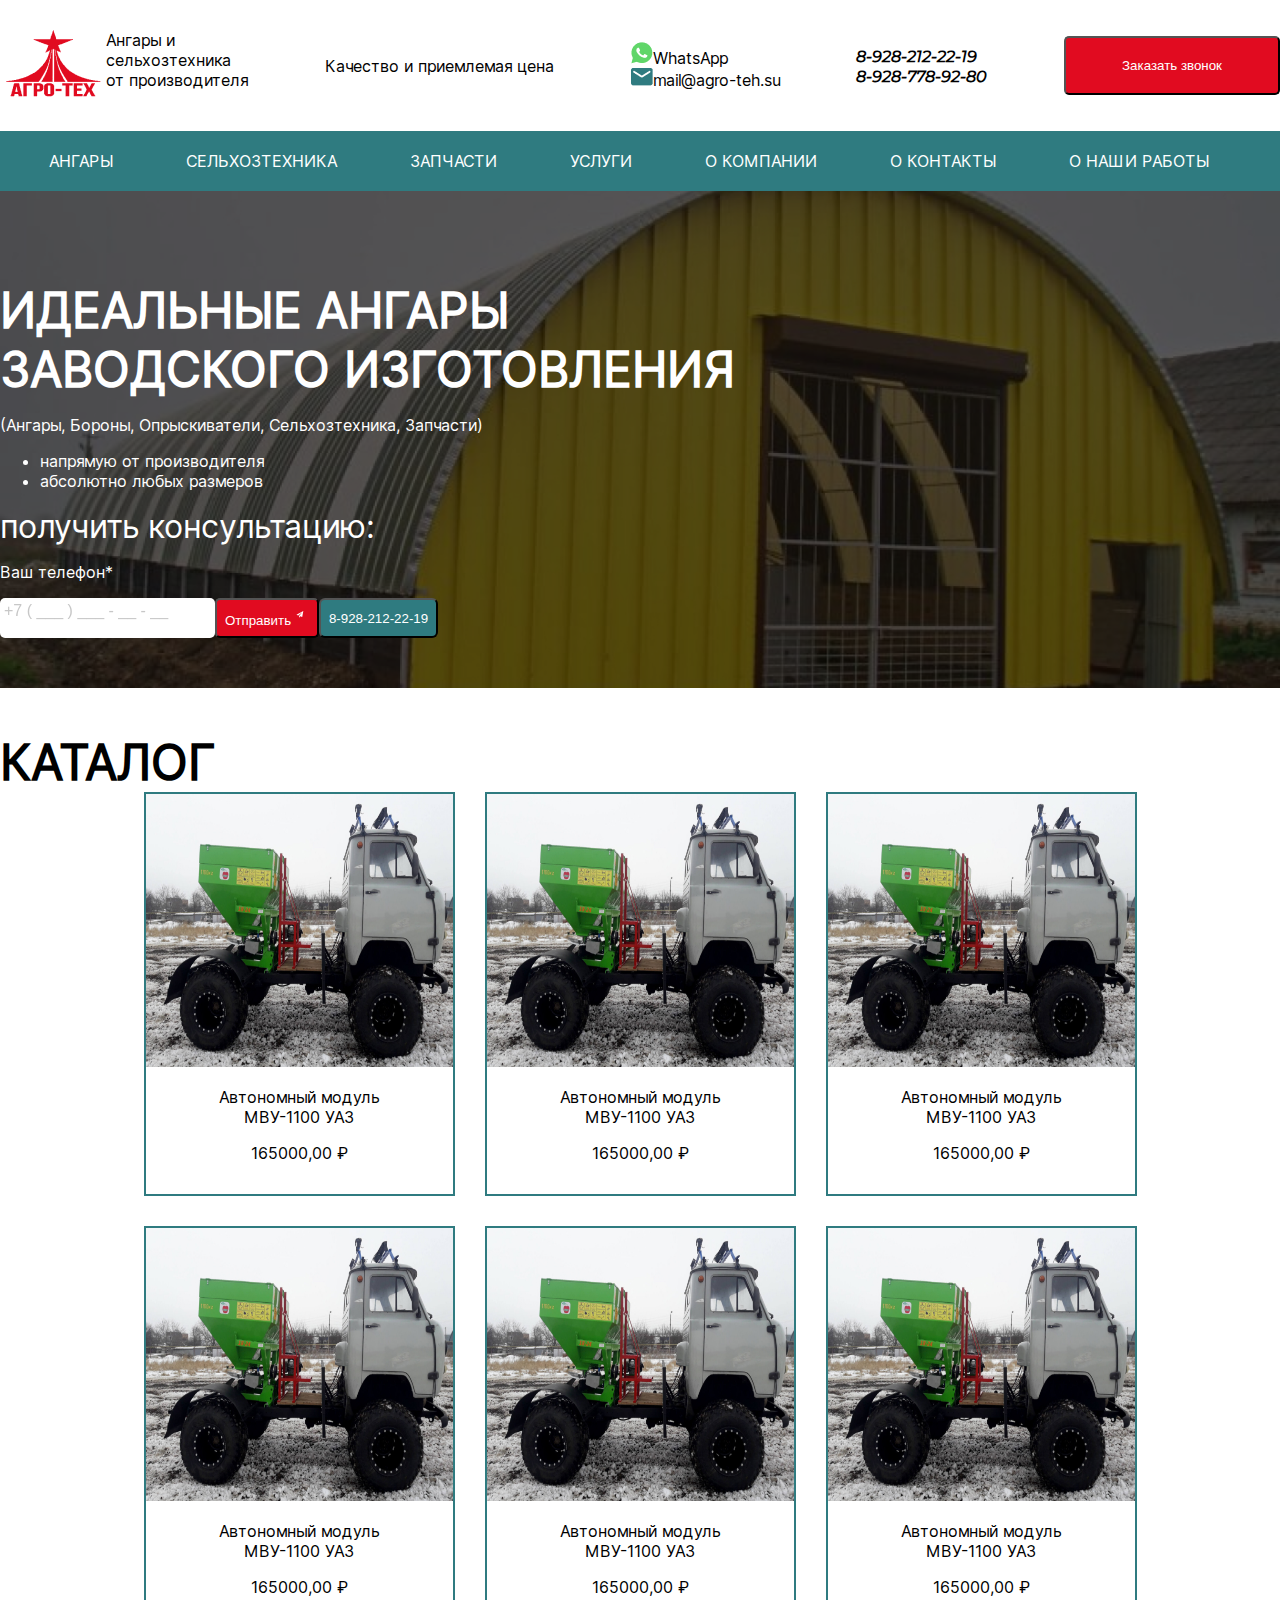
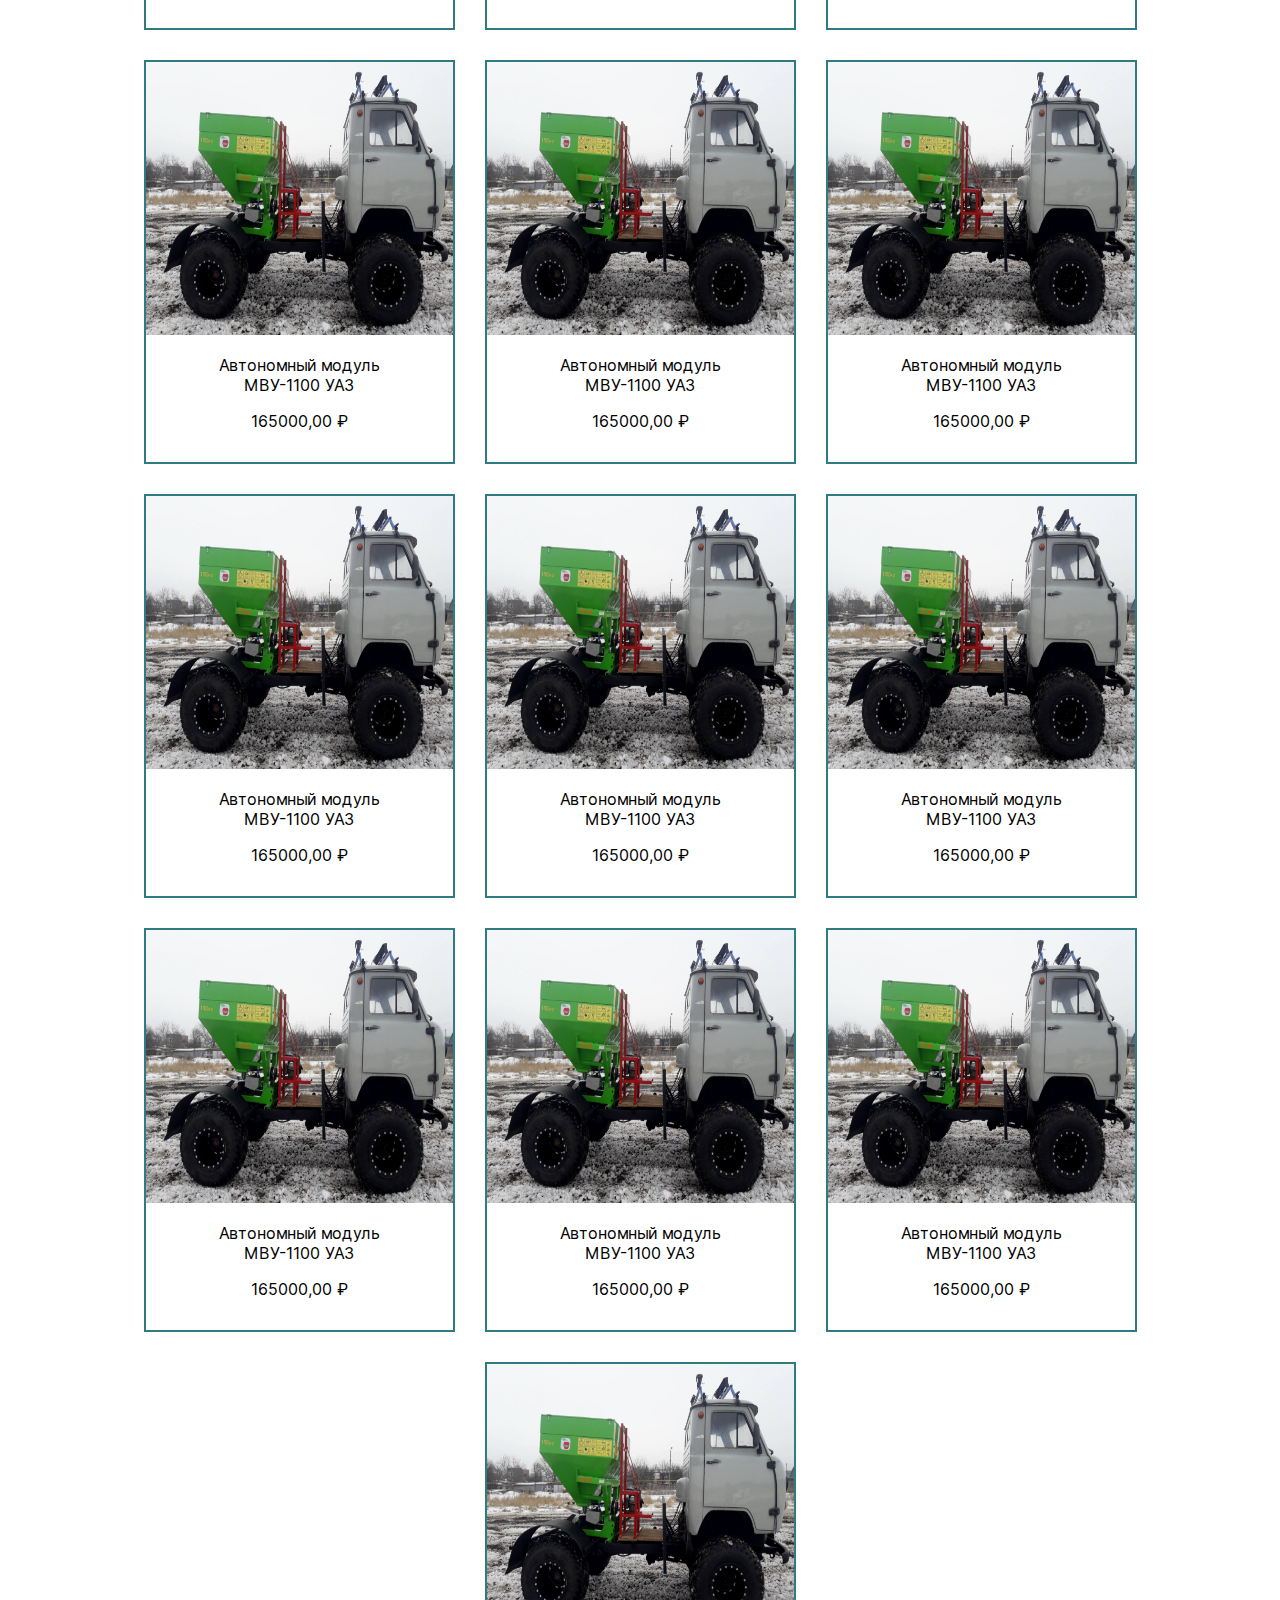
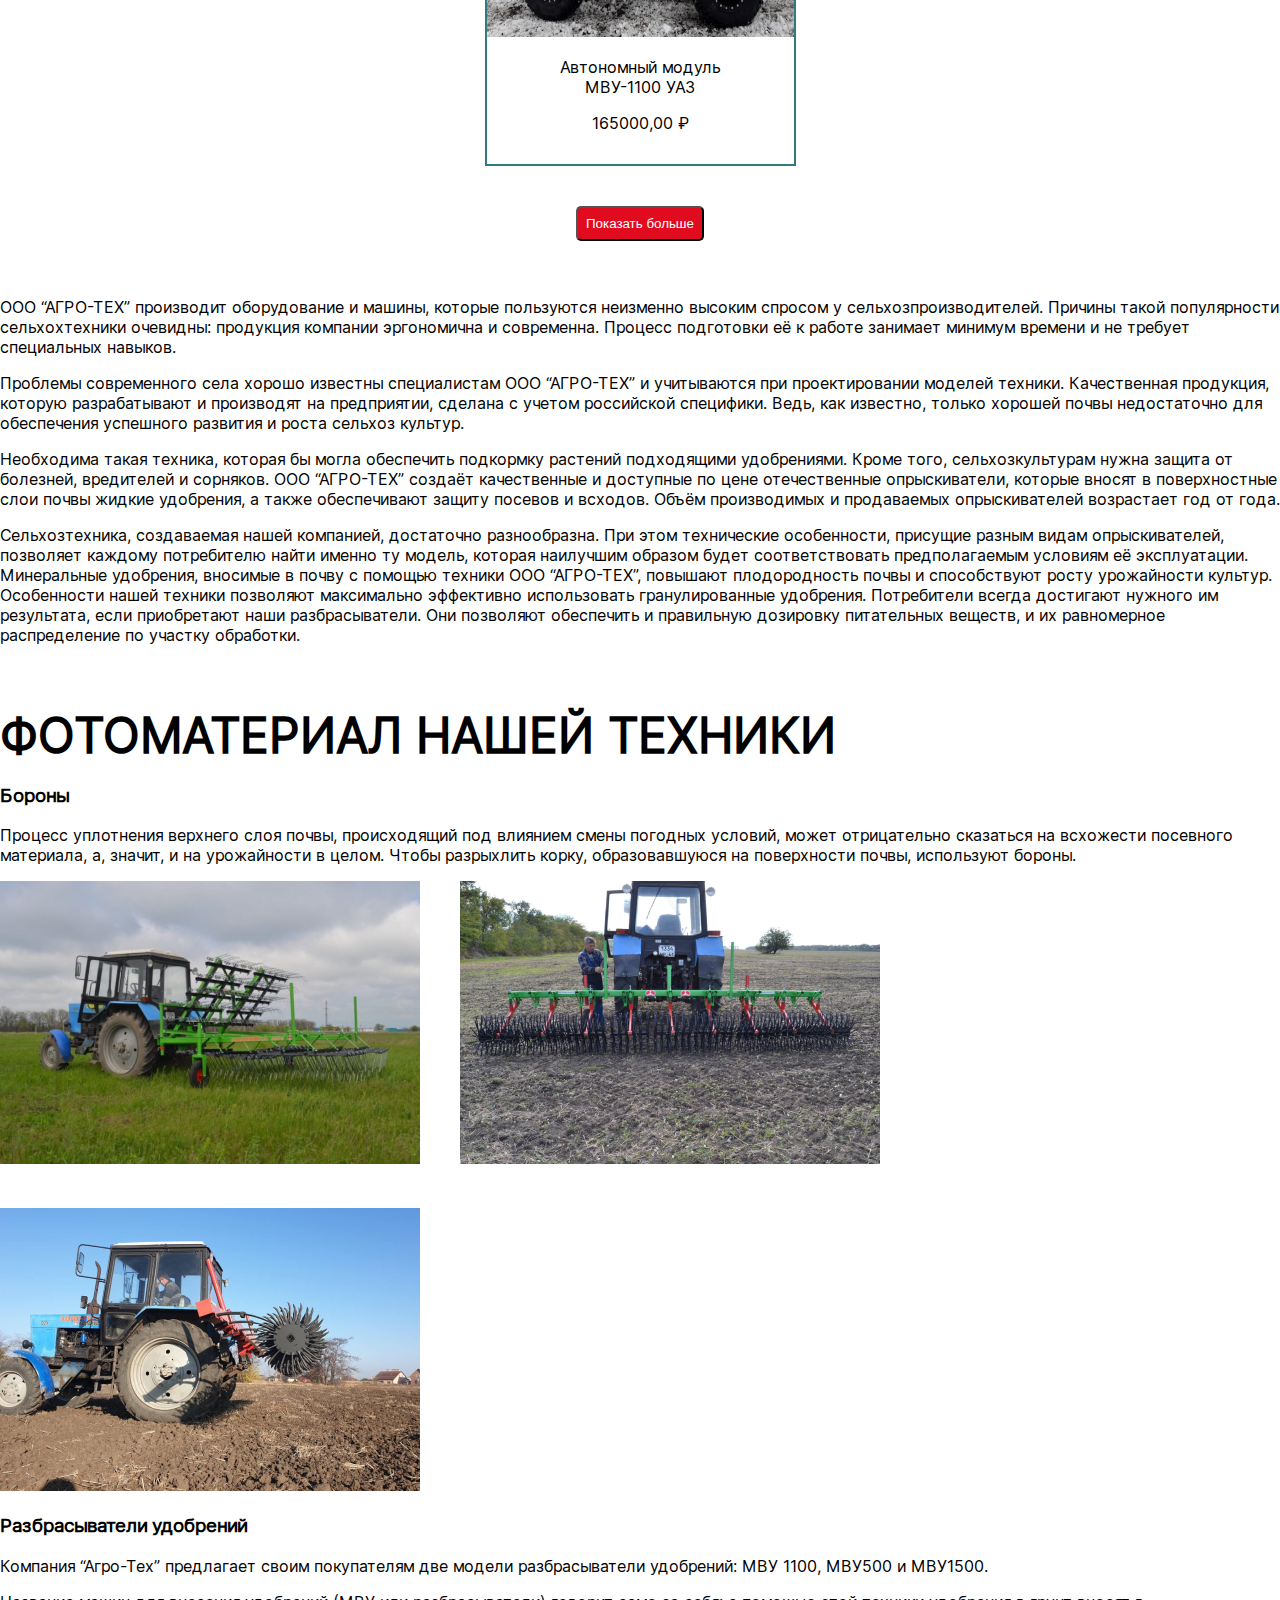
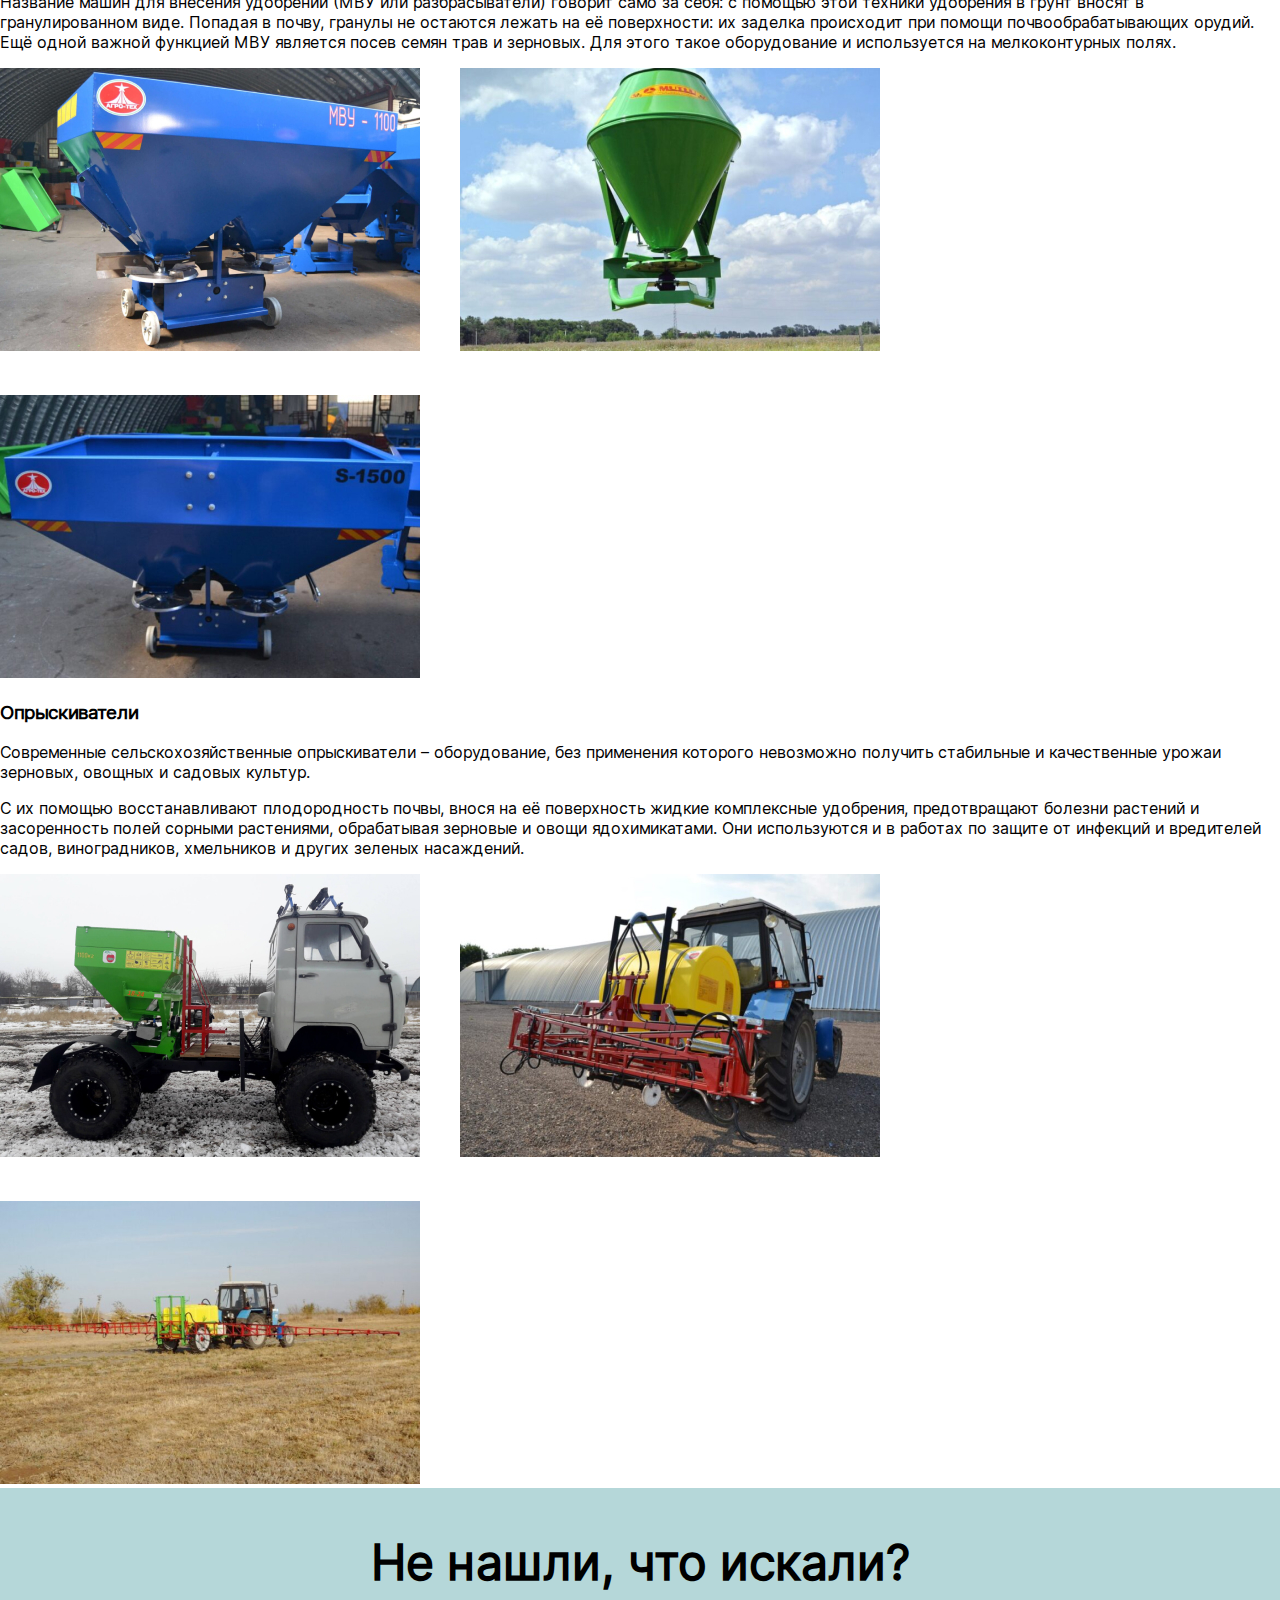
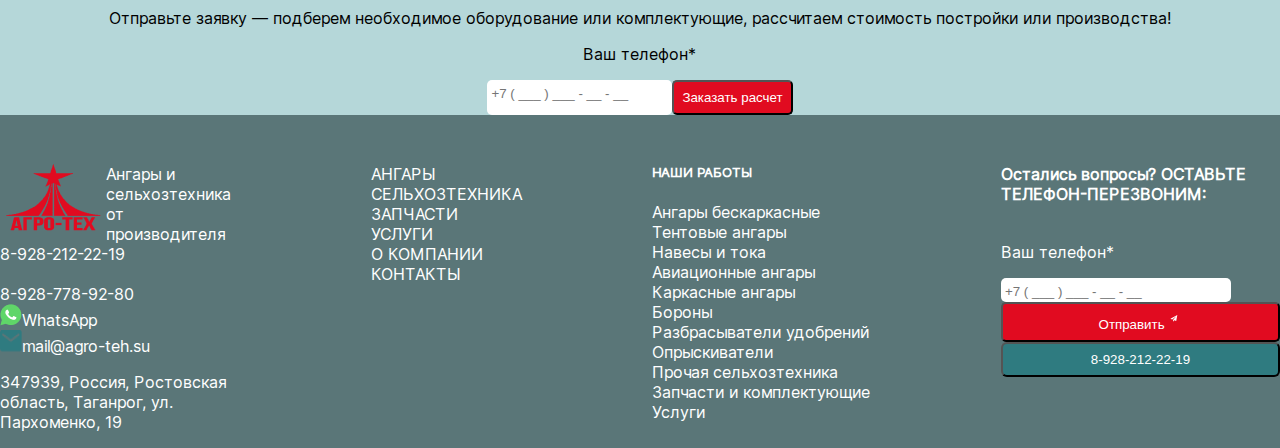
<file: tehnika.html>
<!DOCTYPE html>
<html lang="en">

<head>
    <meta charset="UTF-8">
    <meta name="viewport" content="width=device-width, initial-scale=1.0">
    <title>Agricultural_machinery_tehnika</title>
    <link rel="stylesheet" href="css/agro_tehnika.css">
    <script defer src="./js/mainButton.js"></script>
</head>

<body>
    <header>
        <div class="mobile_menu">
            <button id="nav-menu-open" class="mobile_icon">
                <svg width="33" height="20" viewBox="0 0 33 20" fill="none" xmlns="http://www.w3.org/2000/svg">
                    <rect width="33" height="3.83721" fill="#E10B20" />
                    <rect y="7.67383" width="33" height="3.83721" fill="#E10B20" />
                    <rect y="15.3496" width="33" height="3.83721" fill="#E10B20" />
                </svg>
            </button>
            <div class="header_log_head">
                <div><a href="./index.html"><img width="106" height="67" src="./img/heder-futer-img/logo.png" alt="logo"></div>
                <div>Ангары
                    и<br>сельхозтехника<br>от производителя</a>
                </div>
            </div>

            <div class="row_mobile">
                <div class="main_mobile vision">
                    <div class="mobile_header_log">
                        <button class="mobile_icon_close">
                            <svg width="23" height="13" viewBox="0 0 23 23" fill="none"
                                xmlns="http://www.w3.org/2000/svg">
                                <rect x="2.68701" width="27.3715" height="3.8" transform="rotate(45 2.68701 0)"
                                    fill="#E10B20" />
                                <rect x="0.831299" y="19.5566" width="27.3715" height="3.8"
                                    transform="rotate(-45 0.831299 19.5566)" fill="#E10B20" />
                            </svg>
                        </button>
                        <div><a href="#">Качество и приемлемая цена</a></div>
                        <div class="phone_header"><a href=”tel:+7-928-212-22-19>8-928-212-22-19</a><br>
                            <a href=”tel:+7-928-778-92-80>8-928-778-92-80</a>
                        </div>
                        <div><a href="#"><img width="22" height="22" src="./img/heder-futer-img/logos_whatsapp-icon.png"
                                    alt="logo_whatsapp">WhatsApp</a><br>
                            <a href="#"><img width="22" height="18" src="./img/heder-futer-img/logo_mesage.png"
                                    alt="logo_mesage">mail@agro-teh.su</a>
                        </div>

                        <div><button class="send_main">Заказать звонок</button></div>
                    </div>
                </div>
            </div>

        </div>
        <div class="contener">
            <div class="header_log">
                <div class="header_log_head">
                    <div class="hover_efect"><a href="./index.html"><img width="106" height="67"
                                src="./img/heder-futer-img/logo.png" alt="logo"></div>
                    <div class="hover_efect">Ангары
                        и<br>сельхозтехника<br>от производителя</a>
                    </div>
                </div>
                <div class="hover_efect"><a href="#">Качество и приемлемая цена</a></div>
                <div class="hover_efect"><a href="#"><img width="22" height="22"
                            src="./img/heder-futer-img/logos_whatsapp-icon.png" alt="logo_whatsapp">WhatsApp</a><br>
                    <a href="#"><img width="22" height="18" src="./img/heder-futer-img/logo_mesage.png"
                            alt="logo_mesage">mail@agro-teh.su</a>
                </div>
                <div class="phone_header hover_efect"><a href=”tel:+7-928-212-22-19>8-928-212-22-19</a><br>
                    <a href=”tel:+7-928-778-92-80>8-928-778-92-80</a>
                </div>
                <div class="hover_efect"><button>Заказать звонок</button></div>
            </div>
        </div>
        <nav>
            <div class="header_nav">
                <div class="contener">
                    <ul>
                        <li class="hover_efect"><a href="#">АНГАРЫ</a></li>
                        <li class="hover_efect"><a href="#">СЕЛЬХОЗТЕХНИКА</a></li>
                        <li class="hover_efect"><a href="#">ЗАПЧАСТИ</a></li>
                        <li class="hover_efect"><a href="#">УСЛУГИ</a></li>
                        <li class="hover_efect"><a href="#">О КОМПАНИИ</a></li>
                        <li class="hover_efect"><a href="#">О КОНТАКТЫ</a></li>
                        <li class="hover_efect"><a href="#">О НАШИ РАБОТЫ</a></li>
                    </ul>
                </div>
            </div>
        </nav>
    </header>
    <aside>
        <div class="img_background"></div>
        <div class="head_aside">
            <div class="contener">
                <h1>ИДЕАЛЬНЫЕ АНГАРЫ <br>ЗАВОДСКОГО ИЗГОТОВЛЕНИЯ</h1>
                <p>
                    (Ангары, Бороны, Опрыскиватели, Сельхозтехника, Запчасти)
                </p>
                <ul>
                    <li>напрямую от производителя</li>
                    <li>абсолютно любых размеров</li>
                </ul>
                <div class="consultation">
                    получить консультацию:
                </div>
                <p>Ваш телефон*</p>
                <div class="img_background_number">
                    <div class="number_entry"><input type="tel" name="tel" class="phone"
                            placeholder="+7 ( ___ ) ___ - __ - __">
                    </div>
                    <button class="send_main">Отправить<svg width="17.8" height="17" viewBox="0 0 44 44" fill="none">
                            <g filter="url(#filter0_d_45_26)">
                                <path
                                    d="M13 17.6321L17.5145 19.6312L27.98 11.2713L19.7718 20.7216V25.0833L22.8499 21.6303L27.98 23.4477L30.8529 8L13 17.6321Z"
                                    fill="white" />
                            </g>
                        </svg></button>
                    <button class="phone_main"><a href=”tel:+7-928-212-22-19>8-928-212-22-19</a></button>
                </div>
                <div>

                </div>
            </div>
        </div>
    </aside>
    <main>
        <div class="contener">
            <h2>КАТАЛОГ</h2>
            <div class="colomn_tehnika">
                <div class="tehnika_block">
                    <img width="644" height="442" src="./img/tehnika-img/mvu-500.jpg" alt="mvu-500">
                    <p>Автономный модуль<br> МВУ-1100 УАЗ</p>
                    <p class="tehnika_price">165000,00 ₽</p>
                </div>
                <div class="tehnika_block">
                    <img width="644" height="442" src="./img/tehnika-img/mvu-500.jpg" alt="mvu-500">
                    <p>Автономный модуль<br> МВУ-1100 УАЗ</p>
                    <p class="tehnika_price">165000,00 ₽</p>
                </div>
                <div class="tehnika_block">
                    <img width="644" height="442" src="./img/tehnika-img/mvu-500.jpg" alt="mvu-500">
                    <p>Автономный модуль<br> МВУ-1100 УАЗ</p>
                    <p class="tehnika_price">165000,00 ₽</p>
                </div>
                <div class="tehnika_block">
                    <img width="644" height="442" src="./img/tehnika-img/mvu-500.jpg" alt="mvu-500">
                    <p>Автономный модуль<br> МВУ-1100 УАЗ</p>
                    <p class="tehnika_price">165000,00 ₽</p>
                </div>
                <div class="tehnika_block">
                    <img width="644" height="442" src="./img/tehnika-img/mvu-500.jpg" alt="mvu-500">
                    <p>Автономный модуль<br> МВУ-1100 УАЗ</p>
                    <p class="tehnika_price">165000,00 ₽</p>
                </div>
                <div class="tehnika_block">
                    <img width="644" height="442" src="./img/tehnika-img/mvu-500.jpg" alt="mvu-500">
                    <p>Автономный модуль<br> МВУ-1100 УАЗ</p>
                    <p class="tehnika_price">165000,00 ₽</p>
                </div>
                <div class="tehnika_block">
                    <img width="644" height="442" src="./img/tehnika-img/mvu-500.jpg" alt="mvu-500">
                    <p>Автономный модуль<br> МВУ-1100 УАЗ</p>
                    <p class="tehnika_price">165000,00 ₽</p>
                </div>
                <div class="tehnika_block">
                    <img width="644" height="442" src="./img/tehnika-img/mvu-500.jpg" alt="mvu-500">
                    <p>Автономный модуль<br> МВУ-1100 УАЗ</p>
                    <p class="tehnika_price">165000,00 ₽</p>
                </div>
                <div class="tehnika_block">
                    <img width="644" height="442" src="./img/tehnika-img/mvu-500.jpg" alt="mvu-500">
                    <p>Автономный модуль<br> МВУ-1100 УАЗ</p>
                    <p class="tehnika_price">165000,00 ₽</p>
                </div>
                <div class="tehnika_block">
                    <img width="644" height="442" src="./img/tehnika-img/mvu-500.jpg" alt="mvu-500">
                    <p>Автономный модуль<br> МВУ-1100 УАЗ</p>
                    <p class="tehnika_price">165000,00 ₽</p>
                </div>
                <div class="tehnika_block">
                    <img width="644" height="442" src="./img/tehnika-img/mvu-500.jpg" alt="mvu-500">
                    <p>Автономный модуль<br> МВУ-1100 УАЗ</p>
                    <p class="tehnika_price">165000,00 ₽</p>
                </div>
                <div class="tehnika_block">
                    <img width="644" height="442" src="./img/tehnika-img/mvu-500.jpg" alt="mvu-500">
                    <p>Автономный модуль<br> МВУ-1100 УАЗ</p>
                    <p class="tehnika_price">165000,00 ₽</p>
                </div>
                <div class="tehnika_block">
                    <img width="644" height="442" src="./img/tehnika-img/mvu-500.jpg" alt="mvu-500">
                    <p>Автономный модуль<br> МВУ-1100 УАЗ</p>
                    <p class="tehnika_price">165000,00 ₽</p>
                </div>
                <div class="tehnika_block">
                    <img width="644" height="442" src="./img/tehnika-img/mvu-500.jpg" alt="mvu-500">
                    <p>Автономный модуль<br> МВУ-1100 УАЗ</p>
                    <p class="tehnika_price">165000,00 ₽</p>
                </div>
                <div class="tehnika_block">
                    <img width="644" height="442" src="./img/tehnika-img/mvu-500.jpg" alt="mvu-500">
                    <p>Автономный модуль<br> МВУ-1100 УАЗ</p>
                    <p class="tehnika_price">165000,00 ₽</p>
                </div>
                <div class="tehnika_block">
                    <img width="644" height="442" src="./img/tehnika-img/mvu-500.jpg" alt="mvu-500">
                    <p>Автономный модуль<br> МВУ-1100 УАЗ</p>
                    <p class="tehnika_price">165000,00 ₽</p>
                </div>
            </div>
            <div class=" tehnika_button">
                <button class="send_main">Показать больше</button>
            </div>
            <div>
                <p>ООО “АГРО-ТЕХ” производит оборудование и машины, которые пользуются неизменно высоким спросом у
                    сельхозпроизводителей. Причины такой популярности сельхохтехники очевидны: продукция компании
                    эргономична и современна. Процесс подготовки её к работе занимает минимум времени и не требует
                    специальных навыков.</p>

                <p> Проблемы современного села хорошо известны специалистам ООО “АГРО-ТЕХ” и учитываются при
                    проектировании моделей техники. Качественная продукция, которую разрабатывают и производят на
                    предприятии, сделана с учетом российской специфики. Ведь, как известно, только хорошей почвы
                    недостаточно для обеспечения успешного развития и роста сельхоз культур.</p>

                <p>Необходима такая техника, которая бы могла обеспечить подкормку растений подходящими удобрениями.
                    Кроме того, сельхозкультурам нужна защита от болезней, вредителей и сорняков. ООО “АГРО-ТЕХ” создаёт
                    качественные и доступные по цене отечественные опрыскиватели, которые вносят в поверхностные слои
                    почвы жидкие удобрения, а также обеспечивают защиту посевов и всходов. Объём производимых и
                    продаваемых опрыскивателей возрастает год от года.</p>

                <p>Сельхозтехника, создаваемая нашей компанией, достаточно разнообразна. При этом технические
                    особенности, присущие разным видам опрыскивателей, позволяет каждому потребителю найти именно ту
                    модель, которая наилучшим образом будет соответствовать предполагаемым условиям её эксплуатации.
                    Минеральные удобрения, вносимые в почву с помощью техники ООО “АГРО-ТЕХ”, повышают плодородность
                    почвы и способствуют росту урожайности культур. Особенности нашей техники позволяют максимально
                    эффективно использовать гранулированные удобрения. Потребители всегда достигают нужного им
                    результата, если приобретают наши разбрасыватели. Они позволяют обеспечить и правильную дозировку
                    питательных веществ, и их равномерное распределение по участку обработки.</p>
            </div>
            <div>
                <h2>ФОТОМАТЕРИАЛ НАШЕЙ ТЕХНИКИ</h2>
                <div>
                    <div>
                        <h3>Бороны</h3>
                    </div>
                    <p>Процесс уплотнения верхнего слоя почвы, происходящий под влиянием смены погодных условий, может
                        отрицательно сказаться на всхожести посевного материала, а, значит, и на урожайности в целом.
                        Чтобы разрыхлить корку, образовавшуюся на поверхности почвы, используют бороны.</p>
                    <div class="tehnika_carusel">
                        <div><img width="420" height="283" src="./img/tehnika-img/borona-blp.jpg" alt="borona-blp">
                        </div>
                        <div><img width="420" height="283" src="./img/tehnika-img/borona-brk-56-koleso.jpg"
                                alt="borona-blp"></div>
                        <div><img width="420" height="283" src="./img/tehnika-img/borona-brk-56.jpg" alt="borona-blp">
                        </div>
                    </div>
                </div>
                <div>
                    <div>
                        <h3>Разбрасыватели удобрений</h3>
                    </div>
                    <p>Компания “Агро-Тех” предлагает своим покупателям две модели разбрасыватели удобрений: МВУ 1100,
                        МВУ500 и МВУ1500.</p>

                    <p>Название машин для внесения удобрений (МВУ или разбрасыватели) говорит само за себя: с помощью
                        этой техники удобрения в грунт вносят в гранулированном виде. Попадая в почву, гранулы не
                        остаются лежать на её поверхности: их заделка происходит при помощи почвообрабатывающих орудий.
                        Ещё одной важной функцией МВУ является посев семян трав и зерновых. Для этого такое оборудование
                        и используется на мелкоконтурных полях.</p>
                        <div class="tehnika_carusel">
                            <div><img width="420" height="283" src="./img/tehnika-img/mvu-1100.jpg" alt="mvu-1100">
                            </div>
                            <div><img width="420" height="283" src="./img/tehnika-img/mvu-500-12.jpg" alt="mvu-500-12"></div>
                            <div><img width="420" height="283" src="./img/tehnika-img/mvu-150.jpg" alt="mvu-150">
                            </div>
                        </div>
                </div>
                <div>
                    <div>
                        <h3>Опрыскиватели</h3>
                    </div>
                    <p>Современные сельскохозяйственные опрыскиватели – оборудование, без применения которого невозможно
                        получить стабильные и качественные урожаи зерновых, овощных и садовых культур.</p>

                    <p>С их помощью восстанавливают плодородность почвы, внося на её поверхность жидкие комплексные
                        удобрения, предотвращают болезни растений и засоренность полей сорными растениями, обрабатывая
                        зерновые и овощи ядохимикатами. Они используются и в работах по защите от инфекций и вредителей
                        садов, виноградников, хмельников и других зеленых насаждений.</p>
                        <div class="tehnika_carusel">
                            <div><img width="420" height="283" src="./img/tehnika-img/mvu-500-2.jpg" alt="mvu-500-2">
                            </div>
                            <div><img width="420" height="283" src="./img/tehnika-img/oh-12-gidravlika.jpg" alt="oh-12-gidravlika"></div>
                            <div><img width="420" height="283" src="./img/tehnika-img/op-18-meh-3.jpg" alt="op-18-meh-3">
                            </div>
                        </div>
                </div>
            </div>
        </div>
    </main>
    <div class="block_color">
        <div class="contener">
            <h2>Не нашли, что искали?</h2>
            <p>Отправьте заявку — подберем необходимое оборудование или комплектующие, рассчитаем стоимость
                постройки
                или производства!</p>
            <p>Ваш телефон*</p>
            <div class="button_order">
                <div class="number_entry"><input type="tel" name="tel" placeholder="+7 ( ___ ) ___ - __ - __">
                </div>
                <button class="send_main">Заказать расчет</button>
            </div>
        </div>
    </div>
    <futer>
        <div class="futer_background">
            <div class="contener">
                <div class="futer_culomn">
                    <div class="futer_efect">
                        <div class="futer_logo">
                            <a href="./index.html"><img src="./img/heder-futer-img/logo.png" alt=""></a>
                            <a href="./index.html">Ангары и сельхозтехника от производителя</a>
                        </div>
                        <a href=”tel:+7-928-212-22-19>8-928-212-22-19</a><br>
                        <a href=”tel:+7-928-778-92-80>8-928-778-92-80</a>
                        <div class="futer_mailWatsap">
                            <a href="#"> <img width="22" height="22" src="./img/heder-futer-img/logos_whatsapp-icon.png"
                                    alt="logo-whatsapp">WhatsApp</a>
                            <a href="mailto:#"> <img width="22" height="22" src="./img/heder-futer-img/logo_mesage.png"
                                    alt="logo-mesage">mail@agro-teh.su</a>
                        </div>
                        <p>347939, Россия, Ростовская область, Таганрог, ул. Пархоменко, 19</p>
                    </div>
                    <div class="futer_efect">
                        <a href="#">АНГАРЫ</a>
                        <a href="#">СЕЛЬХОЗТЕХНИКА</a>
                        <a href="#">ЗАПЧАСТИ</a>
                        <a href="#">УСЛУГИ</a>
                        <a href="#">О КОМПАНИИ</a>
                        <a href="#">КОНТАКТЫ</a>
                    </div>
                    <div class="futer_efect">
                        <h5><a href="#">НАШИ РАБОТЫ</a></h5>
                        <a href="#">Ангары бескаркасные</a>
                        <a href="#">Тентовые ангары</a>
                        <a href="#">Навесы и тока</a>
                        <a href="#">Авиационные ангары</a>
                        <a href="#">Каркасные ангары </a>
                        <a href="#">Бороны</a>
                        <a href="#">Разбрасыватели удобрений</a>
                        <a href="#">Опрыскиватели </a>
                        <a href="#">Прочая сельхозтехника </a>
                        <a href="#">Запчасти и комплектующие </a>
                        <a href="#">Услуги</a>
                    </div>
                    <div class="futer_questions">
                        <h4>Остались вопросы? ОСТАВЬТЕ ТЕЛЕФОН-ПЕРЕЗВОНИМ:</h4>
                        <p>Ваш телефон*</p>
                        <div class="number_entry"><input type="tel" name="tel" placeholder="+7 ( ___ ) ___ - __ - __">
                        </div>
                        <button class="send_main">Отправить<svg width="17.8" height="17" viewBox="0 0 44 44"
                                fill="none">
                                <g filter="url(#filter0_d_45_26)">
                                    <path
                                        d="M13 17.6321L17.5145 19.6312L27.98 11.2713L19.7718 20.7216V25.0833L22.8499 21.6303L27.98 23.4477L30.8529 8L13 17.6321Z"
                                        fill="white" />
                                </g>
                            </svg></button>
                        <button class="phone_main"><a href=”tel:+7-928-212-22-19>8-928-212-22-19</a></button>
                    </div>
                </div>
                <div class="futer_culomn_mobile">
                    <div>
                        <div class="futer_logo">
                            <a href="./index.html"><img src="./img/heder-futer-img/logo.png" alt=""></a>
                            <a href="./index.html">Ангары и сельхозтехника от производителя</a>
                        </div>
                        <a href=”tel:+7-928-212-22-19>8-928-212-22-19</a><br>
                        <a href=”tel:+7-928-778-92-80>8-928-778-92-80</a>
                        <div class="futer_mailWatsap">
                            <a href="#"> <img width="22" height="22" src="./img/heder-futer-img/logos_whatsapp-icon.png"
                                    alt="logo-whatsapp">WhatsApp</a>
                            <a href="mailto:#"> <img width="22" height="22" src="./img/heder-futer-img/logo_mesage.png"
                                    alt="logo-mesage">mail@agro-teh.su</a>
                        </div>
                        <p>347939, Россия, Ростовская область, Таганрог, ул. Пархоменко, 19</p>
                    </div>
                    <div>
                        <div>
                            <div class="hover_efect"><a href="#">АНГАРЫ</a></div>
                            <a href="#">СЕЛЬХОЗТЕХНИКА</a>
                            <a href="#">ЗАПЧАСТИ</a>
                            <a href="#">УСЛУГИ</a>
                            <a href="#">О КОМПАНИИ</a>
                            <a href="#">КОНТАКТЫ</a>
                        </div>
                        <div>
                            <h5><a href="#">НАШИ РАБОТЫ</a></h5>
                            <a href="#">Ангары бескаркасные</a>
                            <a href="#">Тентовые ангары</a>
                            <a href="#">Навесы и тока</a>
                            <a href="#">Авиационные ангары</a>
                            <a href="#">Каркасные ангары </a>
                            <a href="#">Бороны</a>
                            <a href="#">Разбрасыватели удобрений</a>
                            <a href="#">Опрыскиватели </a>
                            <a href="#">Прочая сельхозтехника </a>
                            <a href="#">Запчасти и комплектующие </a>
                            <a href="#">Услуги</a>
                        </div>
                    </div>
                    <div class="futer_questions">
                        <h4>Остались вопросы? ОСТАВЬТЕ ТЕЛЕФОН-ПЕРЕЗВОНИМ:</h4>
                        <p>Ваш телефон*</p>
                        <div class="number_entry"><input type="tel" name="tel" placeholder="+7 ( ___ ) ___ - __ - __">
                        </div>
                        <button class="send_main">Отправить<svg width="17.8" height="17" viewBox="0 0 44 44"
                                fill="none">
                                <g filter="url(#filter0_d_45_26)">
                                    <path
                                        d="M13 17.6321L17.5145 19.6312L27.98 11.2713L19.7718 20.7216V25.0833L22.8499 21.6303L27.98 23.4477L30.8529 8L13 17.6321Z"
                                        fill="white" />
                                </g>
                            </svg></button>
                        <button class="phone_main"><a href=”tel:+7-928-212-22-19>8-928-212-22-19</a></button>
                    </div>
                </div>
            </div>
            <div></div>
        </div>

    </futer>
</body>

</html>
</file>
<file: css/agro_tehnika.css>
body {
    --bg-color: #FFFFFF;
    --bg-secondary-color: #2F7B80;
    --text-color: #000000;
    --text-secondary-color: #828282;
    --separator-color: #828282;
    --bg-button: #E10B20;
    --base-font-size: 1rem;
    --base-line-height: 1, 25rem;
    --p-font-size: 3rem;
    --phone-size: 1, 75rem;
    --phone-entry-size: 1, 125;
}
body button:hover{
    transform: scale(1.1);
    transition: 1s;
    box-shadow: 0px 5px 10px 0px rgba(0, 0, 0, 0.5);
}

.phone {
    opacity: 40%;
    color: var(--text-color);
    font-size: var(--phone-entry-size);
}

.hover_efect:hover {
    transform: scale(1.2);
    transition: 1s;
}
.futer_efect a:hover{
    transform: scale(1.2);
    transition: 1s;
}


h4 {
    font-size: 1, 5rem;
}

html,
body {
    margin: 0;
    padding: 0;
    background: var(--bg-color);
    font-family: "Inter-V", "Montserrat", 'Gill Sans', 'Gill Sans MT', Calibri, 'Trebuchet MS', sans-serif;
}

body button {
    border-radius: 5px;
}

.header_log,
nav ul {
    display: flex;
    flex-wrap: wrap;
    row-gap: 10px;
    column-gap: 51px;
    justify-content: space-between;
    align-items: center;
    padding: 0 0;
    list-style: none;
    margin: 0;
}

.head_aside h1 {
    padding-top: 90px;
}

.head_aside p:first-child {
    padding-top: 18px;
}

.consultation {
    font-size: 2rem;
}

/**
nav ul{
    display: flex;
    justify-content: space-between;
    align-items: center;
    padding: 0 0;
    list-style: none;
    margin: 0; 
}
**/
.header_log button {
    background-color: var(--bg-button);
    border-radius: 5px;
    color: var(--bg-color);
    /** max-width: 259px;
    height: 65px;
    padding-right: 23px;
    padding-left: 23px;**/
    padding-block: 20px;
    padding-inline: 56px;
}

.header_log a,
nav a {
    text-decoration: none;
}

h1,
h2 {
    font-size: var(--p-font-size);
    margin-block-start: 0;
    margin-block-end: 0;
}

h2 {
    padding-top: 45px;
}

nav li {
    margin-right: 22px;
}

.header_nav {
    display: flex;
    align-items: center;
    background-color: var(--bg-secondary-color);
    font-size: var(--base-line-height);
    color: var(--bg-color);
    width: auto;
    padding: 20px 0;
}

nav a {
    color: var(--bg-color);
}

aside {
    position: relative;
    color: var(--bg-color);
}

.img_background {
    height: 100%;
    width: 100%;
    background-image: url(../img/home-img/angar-svinarnik-1.jpg);
    background-size: cover;
    background-position: center;
    color: var(--bg-color);
    filter: brightness(40%)
}

.img_background {
    position: absolute;
}

.contener {
    position: relative;
    z-index: 1;
    max-width: 1360px;
    margin: 0 auto;
}

.img_background_number {
    display: flex;
    padding-bottom: 50px;
}

.header_log a {
    font-size: var(--base-font-size);
    color: var(--text-color);
}

.header_log {
    display: flex;
    margin-top: 30px;
    margin-bottom: 30px;
}

.header_log_head {
    display: flex;
}

/*.header_log li:first-child {
    float: left;
    margin-right: -112px;

}*/

.phone_header a {
    color: var(--text-color);
    font-size: var(--phone-size);
    font-family: "Montserrat";
    font-weight: 600;
}

section {
    display: flex;
    justify-content: center;
}



/*.contener {
    margin-left: 60px;
    margin-right: 60px;
}*/

.list_two_colomn {
    display: flex;
    list-style: none;
}

.list_two_colomn ul {
    list-style-type: disc;
    list-style: none;

}

.list_two_colomn a {
    color: #2F7B80;
}

ul.list_colomn_left {
    padding: 0;
}

.colomn_gorizont {
    display: inline-flex;
    justify-content: center;
    gap: 100px;
    font-weight: 600;
}

.main_nav {
    display: flex;
    justify-content: space-between;
    align-items: center;
    gap: 10px;


}

ul.main_nav li {
    list-style-type: none;
    border: 2px solid #2F7B80;
    width: 257px;
    height: 63px;
    border-radius: 5px;
}

.main_nav a {
    text-decoration: none;
    font-size: var(--base-line-height);
    color: var(--text-color);
}

.advantages {
    display: flex;
}

.img_desktop>img {
    width: 645px;
    height: auto;
}

/*.img_desktop {
    padding-right: 30px;
}*/

/** кнопки навигации**/
.button_controls {
    display: flex;
    flex-wrap: wrap;
}

.button_controls>button {
    flex: 1 1;
    border: 2px solid #2F7B80;
    border-radius: 5px;
    padding: 10px;
    background: transparent;
    font-size: var(--base-line-height);
    margin: 5px;
    width: 257px;
    height: auto;
}

.button_controls button:first-child {
    margin-left: 0;
}

.button_controls button:last-child {
    margin-right: 0;
}

.button_main_color {
    background: var(--bg-secondary-color);
}

.button_controls>button.button_main_color {
    font-weight: bold;
    background: var(--bg-secondary-color);
    color: var(--bg-color);
}

.button_order {
    display: flex;
    justify-content: center;
}

.tabor_class {
    display: none;
    justify-content: flex-start;
}

.tabor_class.visible {
    display: flex;
    gap: 30px;
}

.tabar_connection {
    display: flex;
    gap: 5px;
}

.tabar_connection>.number_entry {
    background-color: #B2AFAF;
}

.tabar_connection>.number_entry>input {
    background-color: #B2AFAF;
}

/** кнопка телефона**/
.phone_main {
    background-color: var(--bg-secondary-color);
    padding: 8px;
    border-radius: 6px;
}

.phone_main a {
    text-decoration: none;
    color: var(--bg-color);
    size: var(--base-line-height);
}

/** кнопка отправить **/
.send_main {
    background-color: var(--bg-button);
    padding: 8px;
    border-radius: 5px;
    color: var(--bg-color);
}

/** набор номера **/
.number_entry {
    border: 2px solid transparent;
    background-color: var(--bg-color);
    border-radius: 5px;
}

.number_entry input {
    border: var(--bg-color);
}

.border_telephone {
    border: #FFFFFF;
}

.futer_questions>.border_telephone {
    min-width: fit-content
}

.border_telephone input {
    width: 272px;
}

/** блок подержки**/
.block_color {
    background: #B5D7D9;
    text-align: center;
}

/** блок о нас**/
.about_us {
    display: flex;
}

.about_us p {
    font-size: 24px;
}

.img_float_left {
    display: flex;
}

.img_float_left h3 {
    font-size: 24px;
}

.photo_contener {
    position: relative;
}


/** futer **/

.futer_culomn {
    display: flex;
    justify-content: space-between;
}

.futer_background {
    background-color: #5A7678;
    color: #FFFFFF;

}

.futer_culomn a {
    text-decoration: none;
    color: #FFFFFF;
}

.futer_culomn div:nth-child(1) {
    max-width: 240px;
}

.futer_culomn div:nth-child(2) {
    max-width: 194px;
}

.futer_culomn div:nth-child(3) {
    max-width: 226px
}

.futer_culomn div:nth-child(4) {
    max-width: 279px;
}

.futer_logo,
.futer_mailWatsap {
    display: flex;
}

.futer_mailWatsap {
    display: flex;
    flex-flow: column wrap;
}

.futer_culomn>div {
    display: flex;
    flex-flow: column wrap;
    padding-top: 49px;
}

.futer_culomn>div>h5,
.futer_culomn>div>h4 {
    margin-top: 0;
}

/** мобильная версия **/
.mobile_header_log {
    margin-top: -70px;
    position: absolute;
    background-color: white;
    z-index: 2;
    width: 100%;
    text-align: center;
}

.mobile_icon,
/**.main_mobile,**/
.mobile_header_log_head {
    display: none;
    border: 0;
    background: none;
}

.mobile_header_log a {
    color: var(--text-color);
}

.mobile_header_log a {
    text-decoration: none;
}

.main_mobile {
    display: block;
}

.vision {
    display: none;
    border: 0;
    background: none;
}

.mobile_icon {
    float: right;
}

.img_mobile,
.mobile_menu {
    display: none;
}

.futer_culomn_mobile {
    display: none;
}

.mobile_icon_close {
    float: right;

}

.mobile_photo {
    display: none;
}

@media (max-width :375px) {
    .mobile_photo {
        display: block;
    }

    .mobile_photo>img {
        width: 100%;
        height: auto;
    }

    .mobile_icon,
    .mobile_icon_close {
        transition: 1s;
    }

    .mobile_icon:hover,
    .mobile_icon_close:hover {
        transform: scale(1.2);
    }

    .contener h1 {
        font-size: 26px;
    }

    .header_log {
        display: none;

    }

    .img_background_number,
    .mobile_menu {
        display: block;
    }

    .mobile_icon {
        display: block;
    }

    .mobile_header_log_head {
        display: flex;
    }

    .header_log_head a {
        text-decoration: none;
        color: var(--text-color);
    }

    .list_two_colomn {
        display: block;
    }

    .list_two_colomn ul {
        padding-inline-start: 0px;
    }

    .tabor_class.visible {
        flex-wrap: wrap;
    }

    .colomn_gorizont {
        display: block;
    }

    .img_desktop {
        display: none;
    }

    .img_mobile {
        display: flex;
        padding: 0;
    }

    .img_mobile img {
        max-width: 100%;
        height: auto;
    }

    .photo_contener {
        display: none;
    }

    .futer_culomn {
        display: block;
    }

    .photo_desktop {
        display: none;
    }

    /**body{
        --base-font-size: 16px;
        --base-line-height: 14px;
        --p-font-size: 28px;
        --phone-size: 28px;
        --phone-entry-size: 14px;
    }**/
    .button_order {
        display: block;
    }

    .advantages_mobile {
        display: flex;
    }

    .advantages {
        flex-wrap: wrap;
    }

    .phone_main,
    .send_main {
        width: 49%;
    }

    .tabar_connection {
        flex-wrap: wrap;
    }

    .number_entry {
        width: 96%;
    }

    .send_main>svg {
        display: none;
    }
}

/** адаптив **/
@media (max-width :1190px) {
    .tabar_connection {
        display: flex;
        justify-content: center;
    }

    .header_nav ul {
        flex-wrap: nowrap;
    }

    .header_nav {
        overflow: auto;
    }

    .about_us {
        display: block;
    }

    .list_two_colomn {
        display: block;
    }

    .list_two_colomn ul {
        padding-inline-start: 0px;
    }

    .tabor_class.visible {
        flex-wrap: wrap;
        justify-content: center;
    }

    .colomn_gorizont {
        display: block;
    }

    .button_controls {
        flex-wrap: nowrap;
        overflow: auto;
    }

    .img_desktop>img {
        width: 100%;
    }

    .photo_contener img {
        width: 100%;
        height: auto;
    }

    .contener {
        text-align: center;
    }
}

@media (max-width :700px) {
    .futer_culomn {
        flex-wrap: wrap;
        justify-content: space-around;
    }

    .futer_culomn div:nth-child(4) {
        text-align: center;
    }

    /**.futer_culomn div:nth-of-type(1) {
        order: ;
      }**/
}

@media (max-width :630px) {

    /**h2{
        font-size: 30px;
    }**/
    html,
    body {
        font-size: 13px;
    }

    .futer_culomn {
        display: none;
    }

    .futer_culomn_mobile {
        display: grid;
        align-content: stretch;
    }

    .futer_culomn_mobile>div {
        display: flex;
        flex-flow: column wrap;
        padding-top: 49px;
    }

    .futer_culomn_mobile>div>h5,
    .futer_culomn_mobile>div>h4 {
        margin-top: 0;
    }

    .futer_culomn_mobile {
        flex-wrap: wrap;
        justify-content: space-around;
    }

    .futer_culomn_mobile div:nth-child(4) {
        text-align: center;
    }

    .futer_culomn_mobile>div:nth-child(2) {
        display: flex;
        flex-direction: column;
    }

    .futer_culomn_mobile a {
        text-decoration: none;
        color: #FFFFFF;
    }

    .futer_culomn_mobile div:nth-child(1) {
        max-width: 240px;
    }

    .futer_culomn_mobile div:nth-child(2) {
        max-width: 194px;
    }

    .futer_culomn_mobile div:nth-child(3) {
        max-width: 226px
    }

    .futer_culomn_mobile div:nth-child(4) {
        max-width: 279px;
    }
}
/** страница техника**/
.tehnika_block {
    width: 307px;
    height: 400px;
    border: 2px solid #2F7B80;
}

.tehnika_block img {
    width: 307px;
    height: 273px;
}

.colomn_tehnika {
    display: flex;
    gap: 30px;
    flex-wrap: wrap;
    justify-content: center;
}

.tehnika_block p {
    text-align: center;
}

.tehnika_button {
    display: flex;
    justify-content: center;
    padding: 40px;
}

.tehnika_carusel {
    display: flex;
    gap: 40px;
    flex-wrap: wrap;
}
/** шрифт inter**/
@font-face {
    font-family: "Inter-V";
    src: url("../fonts/Inter-V.ttf") format("truetype");
    font-style: normal;
    font-weight: normal;
}

@font-face {
    font-family: "Montserrat";
    src: url("../fonts/Montserrat-Italic-VariableFont_wght.ttf") format("truetype");
    font-style: normal;
    font-weight: normal;
}
</file>
